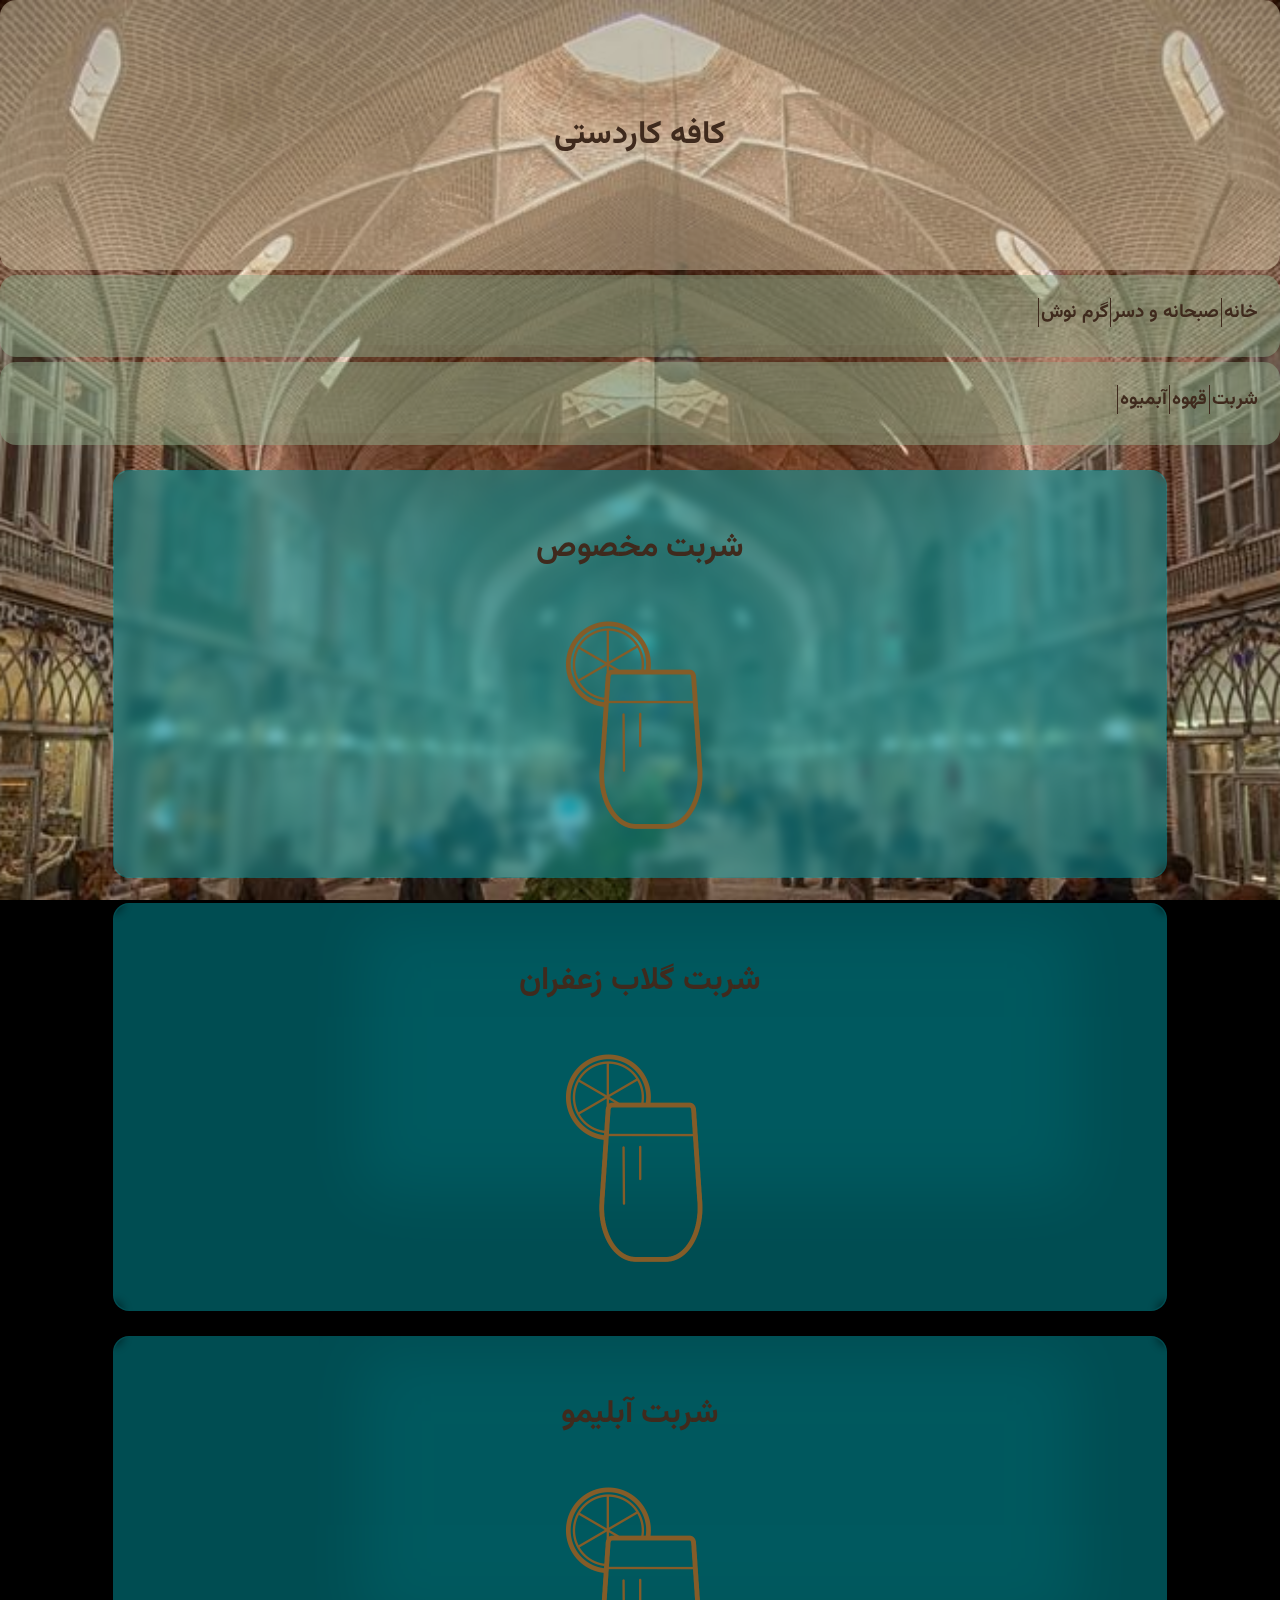
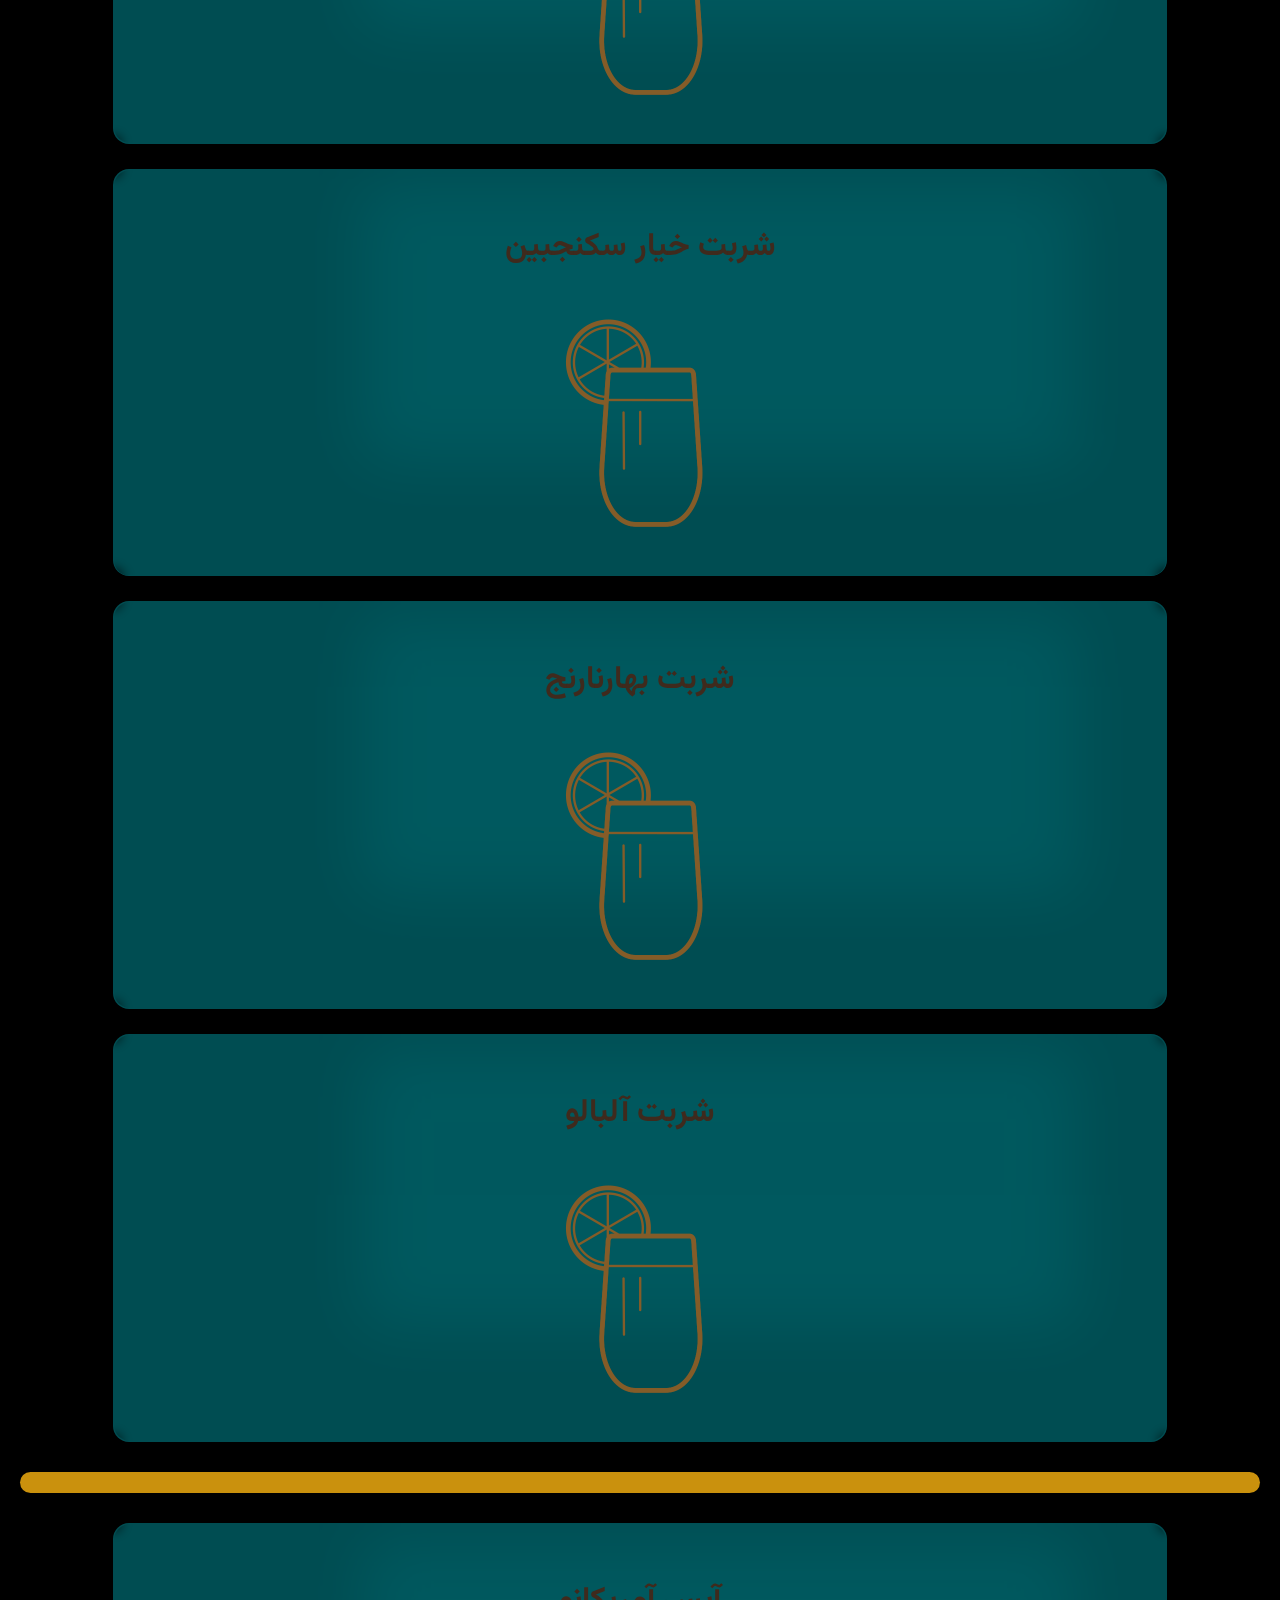
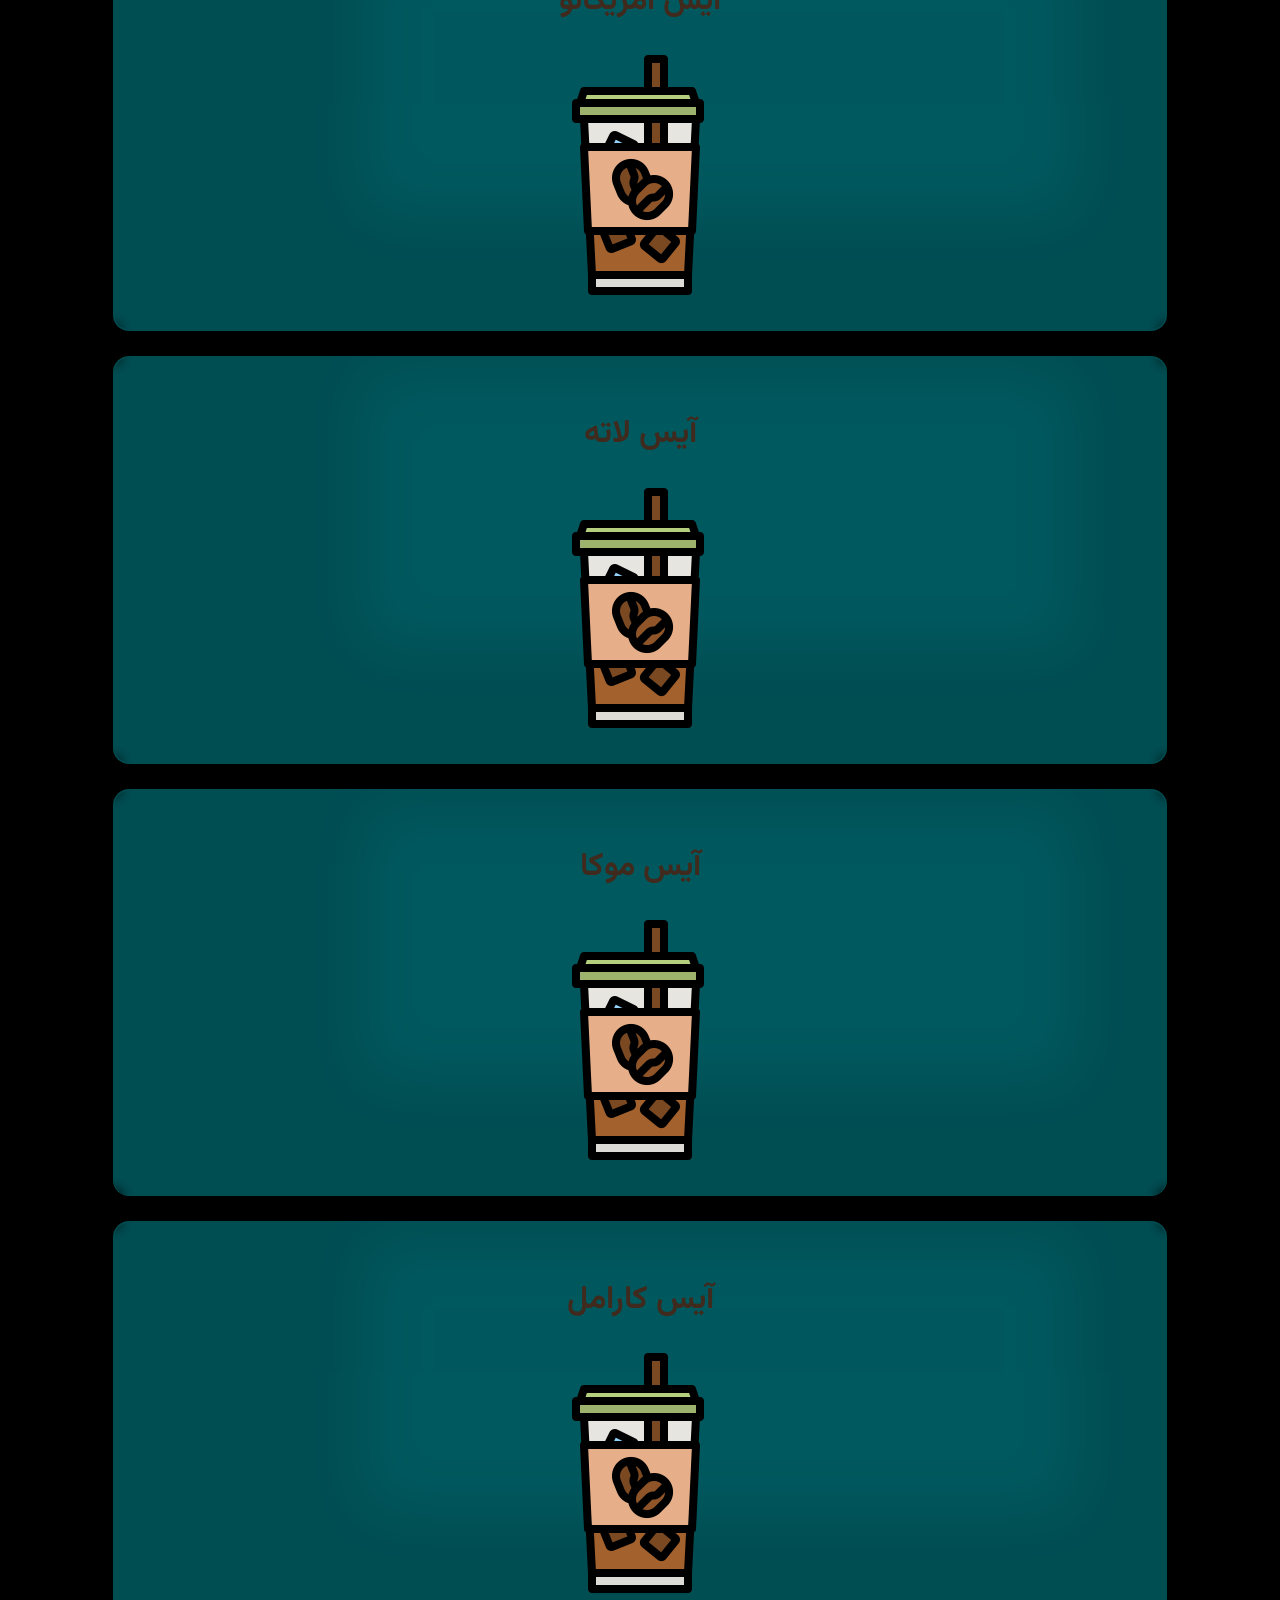
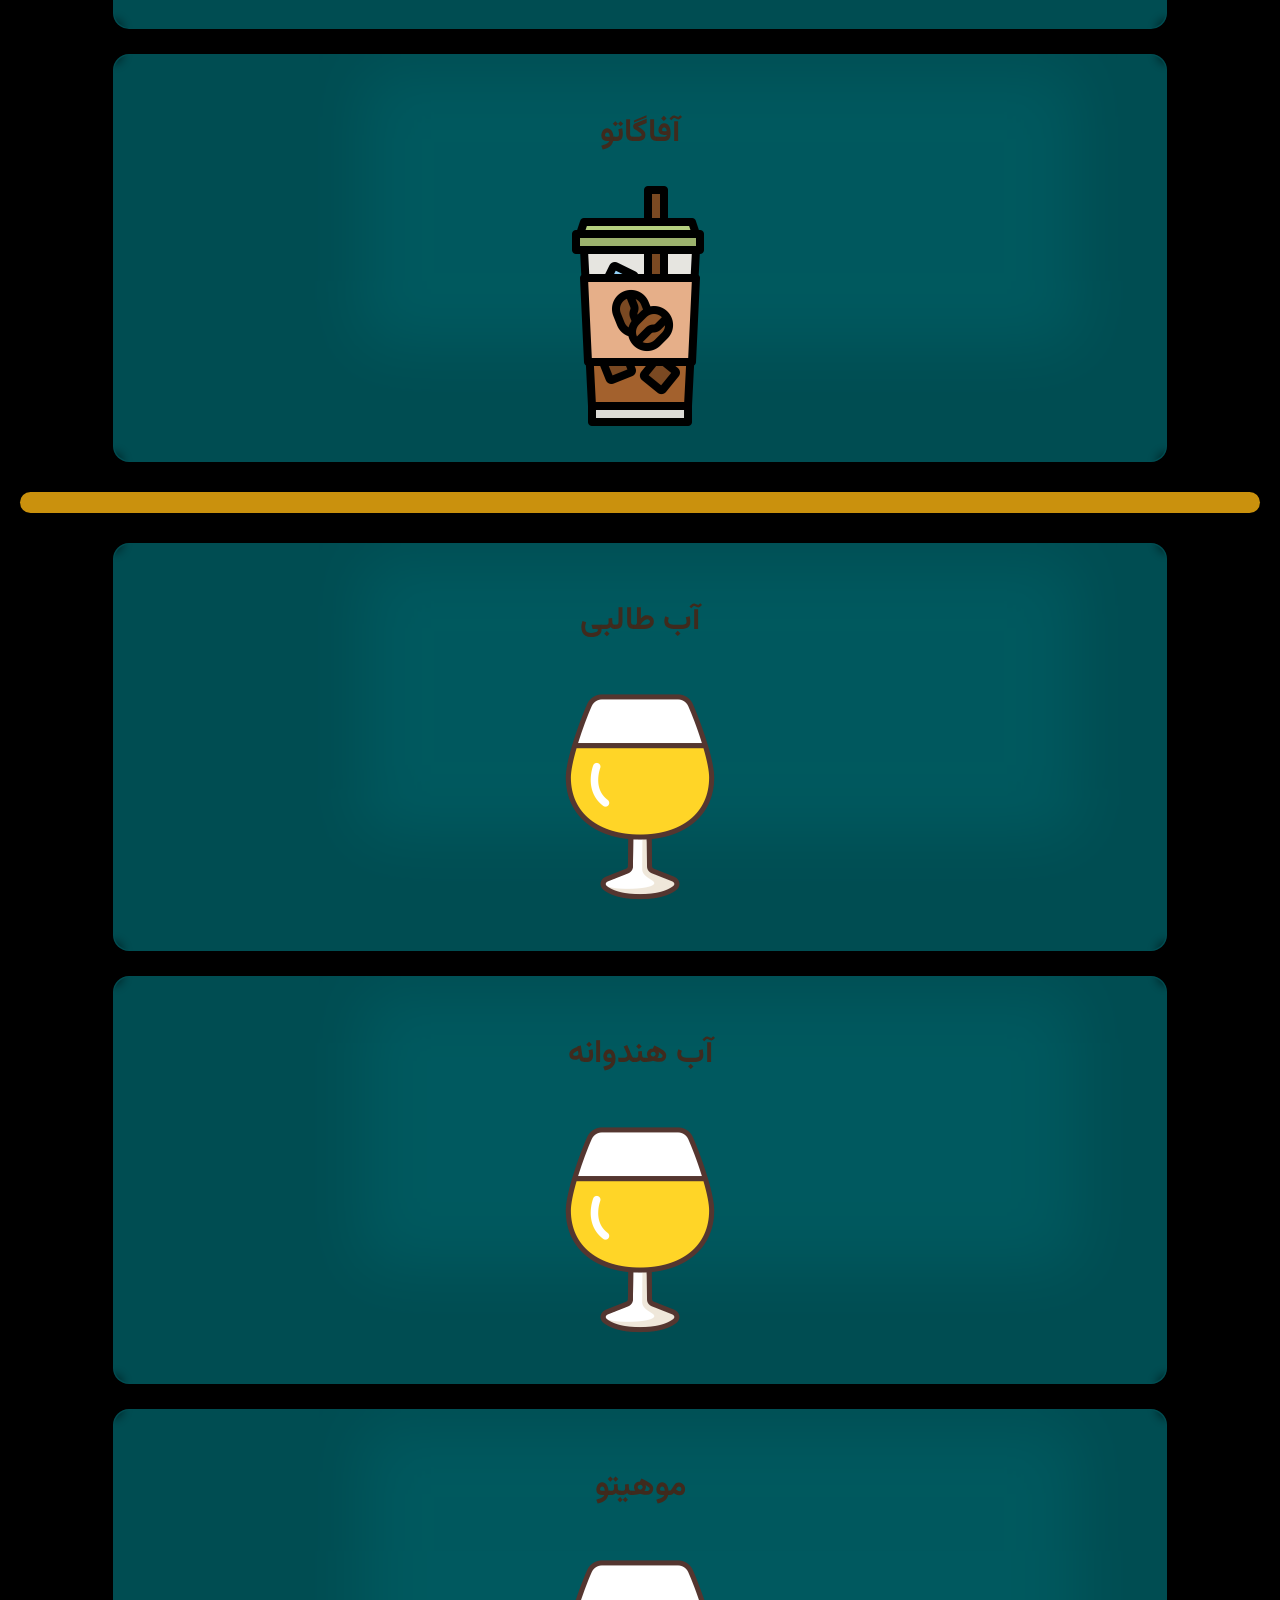
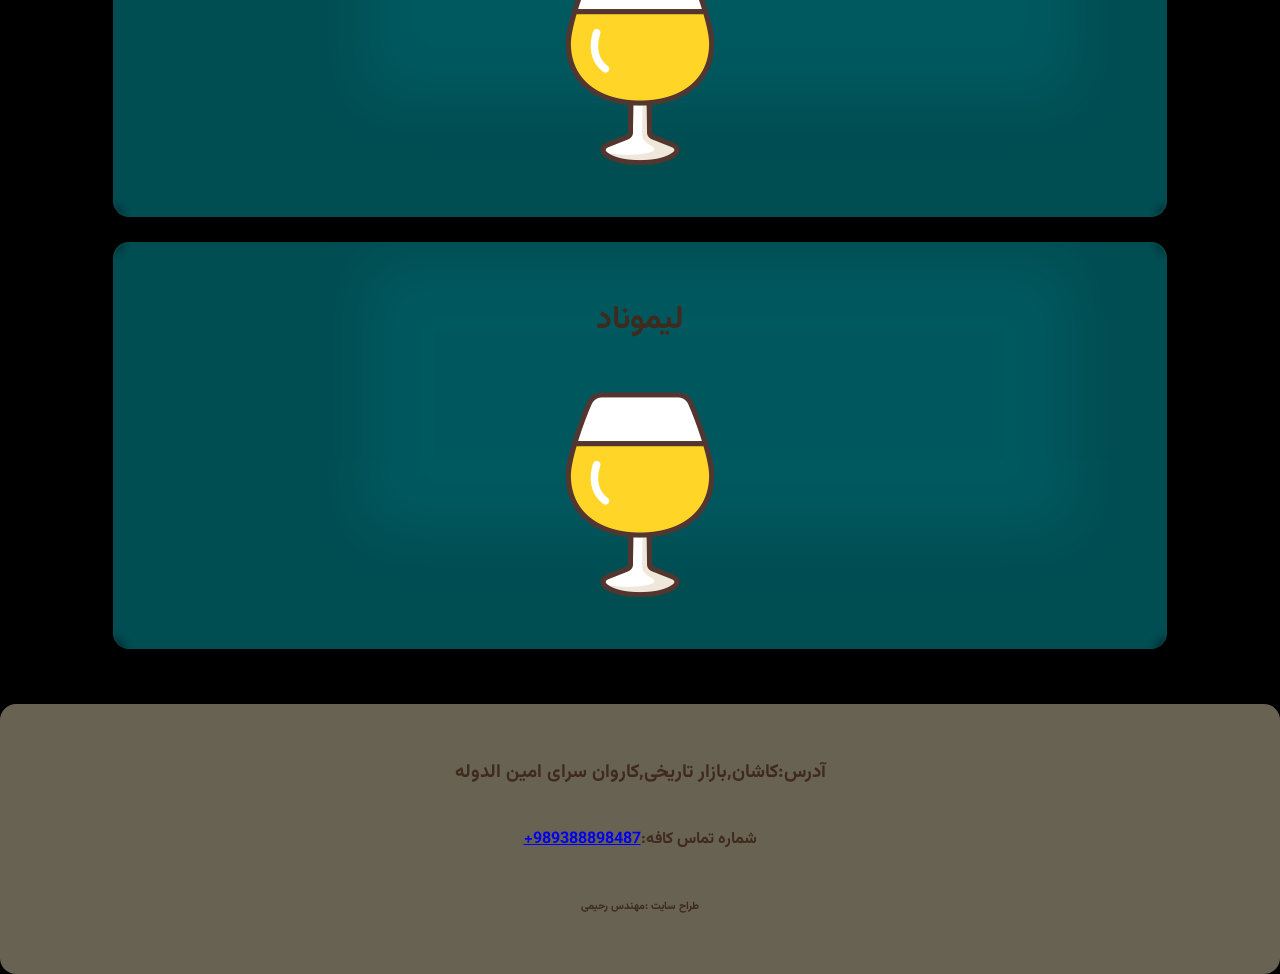
<file: خنک نوش ها.html>
<!DOCTYPE html>
<html>
<head>
    <link href="https://fonts.googleapis.com/css2?family=Vazirmatn:wght@300;400;500;700;900&display=swap" rel="stylesheet">
    <meta charset='utf-8'>
    <meta http-equiv='X-UA-Compatible' content='IE=edge'>
    <title>کافه کاردستی</title>
    <link rel="icon" type="image/x-icon" href="image.jpg">
    <meta name='viewport' content='width=device-width, initial-scale=1'>
    <link rel='stylesheet' type='text/css' media='screen' href='main.css'>
    <style>
        * { box-sizing: border-box; }
    </style>
</head>
<body>
    <header>
        <h1>کافه کاردستی</h1>
    </header>
        <nav>
        <ul>
            <h3><li><a href="index.html" title="شربت">خانه</a></li></h3>
            <h3><li><a href="صبحانه و دسر.html" title="قهوه">صبحانه و دسر</a></li></h3>
            <h3><li><a href="گرم نوش ها.html" title="آبمیوه">گرم نوش</a></li></h3>
        </ul>
    </nav>
    <nav>
        <ul>
            <h3><li><a href="#صبحانه" title="شربت">شربت</a></li></h3>
            <h3><li><a href="#دسر" title="قهوه">قهوه</a></li></h3>
            <h3><li><a href="#شیک" title="آبمیوه">آبمیوه</a></li></h3>
        </ul>
    </nav>
    <main>
        <!---------------------------------------------------------------------------------------------------------------------->
    <div class="card">
        <div class="card-info">
    <p class="title">
            <H1 id="صبحانه">شربت مخصوص</H1>
            <a href="juice.png"><img src="juice.png" title="شربت مخصوص" alt="شربت مخصوص"></a>
        </div>
    </div>
    <!---------------------------------------------------------------------------------------------------------------------->
    <div class="card">
        <div class="card-info">
    <p class="title">
            <H1>شربت گلاب زعفران</H1>
            <a href="juice.png"><img src="juice.png" title="شربت گلاب زعفران" alt="شربت گلاب زعفران"></a>
        </div>
    </div>
    <!---------------------------------------------------------------------------------------------------------------------->
    <div class="card">
        <div class="card-info">
    <p class="title">
            <H1>شربت آبلیمو</H1>
            <a href="juice.png"><img src="juice.png" title="شربت آبلیمو" alt="شربت آبلیمو"></a>
        </div>
    </div>
    <!---------------------------------------------------------------------------------------------------------------------->
    <div class="card">
        <div class="card-info">
    <p class="title">
            <H1>شربت خیار سکنجبین</H1>
            <a href="juice.png"><img src="juice.png" title="شربت خیار سکنجبین" alt="شربت خیار سکنجبین"></a>
        </div>
    </div>
    <!---------------------------------------------------------------------------------------------------------------------->
    <div class="card">
        <div class="card-info">
    <p class="title">
            <H1>شربت بهارنارنج</H1>
            <a href="juice.png"><img src="juice.png" title="شربت  بهارنارنج" alt="شربت بهارنارنج"></a>
        </div>
    </div>
    <!---------------------------------------------------------------------------------------------------------------------->
    <div class="card">
        <div class="card-info">
    <p class="title">
            <H1>شربت آلبالو</H1>
            <a href="juice.png"><img src="juice.png" title="شربت آبلیمو" alt="شربت آلبالو"></a>
        </div>
    </div>
    <!---------------------------------------------------------------------------------------------------------------------->
    <div class="card2">
    <p class="title">
        <h3></h3>
    </div>
    <!---------------------------------------------------------------------------------------------------------------------->
    <div class="card">
        <div class="card-info">
    <p class="title">
        <h1 id="دسر">آیس آمریکانو</h1>
        <a href="ice-coffee.png"><img src="ice-coffee.png" title="آیس آمریکانو" alt="آیس آمریکانو"></a>
        </div>
    </div>
    <!------------------------------------------------------------------------------------------------------------------------>
    <div class="card">
        <div class="card-info">
    <p class="title">
        <h1>آیس لاته</h1>
        <a href="ice-coffee.png"><img src="ice-coffee.png" title="آیش لاته" alt="آیس لاته"></a>
        </div>
    </div>
    <!------------------------------------------------------------------------------------------------------------------------->
    <div class="card">
        <div class="card-info">
    <p class="title">
        <h1>آیس موکا</h1>
        <a href="ice-coffee.png"><img src="ice-coffee.png" title="آیس موکا" alt="آیس موکا"></a>
        </div>
    </div>
    <!------------------------------------------------------------------------------------------------------------------------->
    <div class="card">
        <div class="card-info">
    <p class="title">
        <h1>آیس کارامل</h1>
        <a href="ice-coffee.png"><img src="ice-coffee.png" title="آیس کارامل" alt="آیس کارامل"></a>
        </div>
    </div>
    <!------------------------------------------------------------------------------------------------------------------------->
    <div class="card">
        <div class="card-info">
    <p class="title">
        <h1>آفاگاتو</h1>
        <a href="ice-coffee.png"><img src="ice-coffee.png" title="آفاگاتو" alt="آفاگاتو"></a>
        </div>
    </div>
        <!------------------------------------------------------------------------------------------------------------------------->
        <div class="card2">
    <p class="title">
        <h3></h3>
    </div>
        <!------------------------------------------------------------------------------------------------------------------------->
    <div class="card">
        <div class="card-info">
    <p class="title">
        <h1 id="شیک">آب طالبی</h1>
        <a href="juice2.png"><img src="juice2.png" title="آب طالبی" alt="آب طالبی"></a>
        </div>
    </div> 
    <!------------------------------------------------------------------------------------------------------------------------->
    <div class="card">
        <div class="card-info">
    <p class="title">
        <h1>آب هندوانه</h1>
        <a href="juice2.png"><img src="juice2.png" title="آب هندوانه" alt="آب هندوانه"></a>
        </div>
    </div> 
    <!------------------------------------------------------------------------------------------------------------------------->
    <div class="card">
        <div class="card-info">
    <p class="title">
        <h1>موهیتو</h1>
        <a href="juice2.png"><img src="juice2.png" title="موهیتو" alt="موهیتو"></a>
        </div>
    </div> 
    <!------------------------------------------------------------------------------------------------------------------------->
    <div class="card">
        <div class="card-info">
    <p class="title">
        <h1>لیموناد</h1>
        <a href="juice2.png"><img src="juice2.png" title="لیموناد" alt="لیموناد"></a>
        </div>
    </div> 
    <!------------------------------------------------------------------------------------------------------------------------->
    </main>
    <footer>
        <h3>آدرس:کاشان,بازار تاریخی,کاروان سرای امین الدوله</h3>
        <h4>شماره تماس کافه:<a href="tell:+989388898487">989388898487+</a></h4>
        <h6>طراح سایت :مهندس رحیمی</h6>
    </footer>
</body>
</html>
</file>
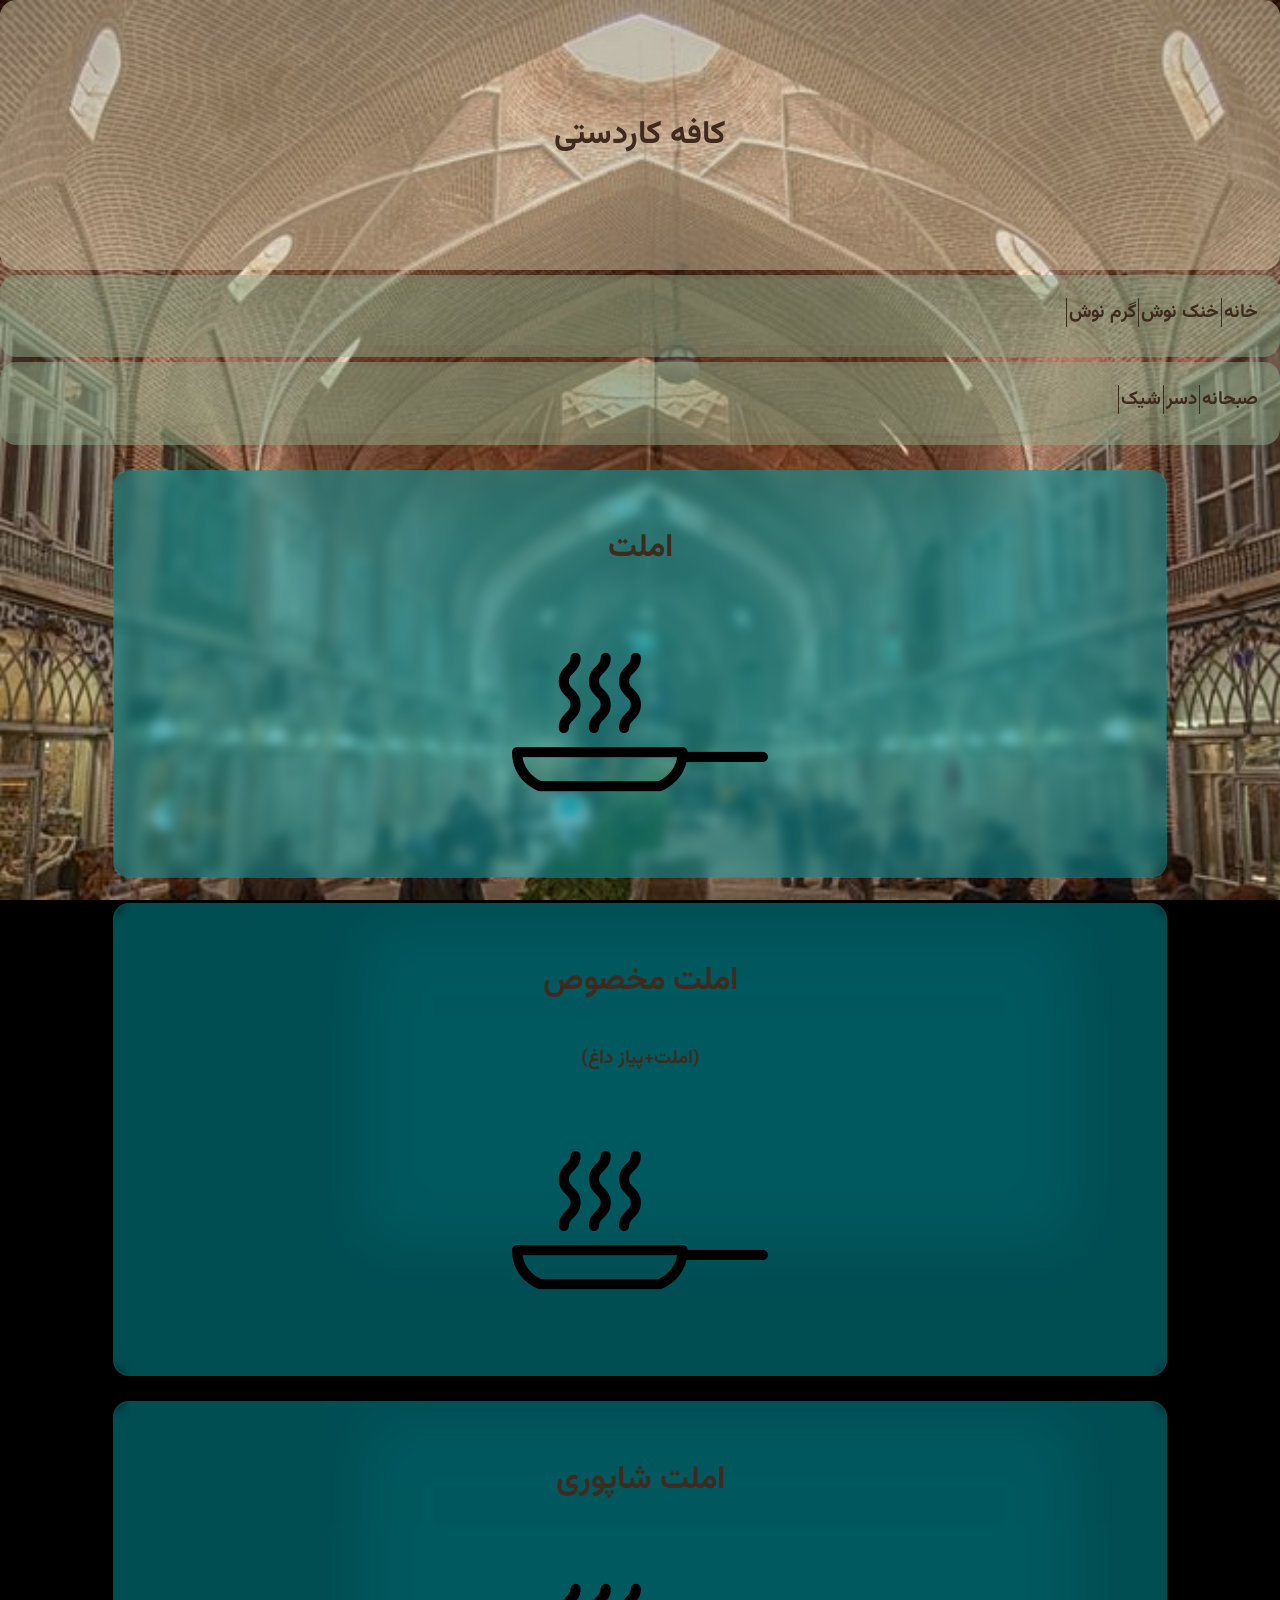
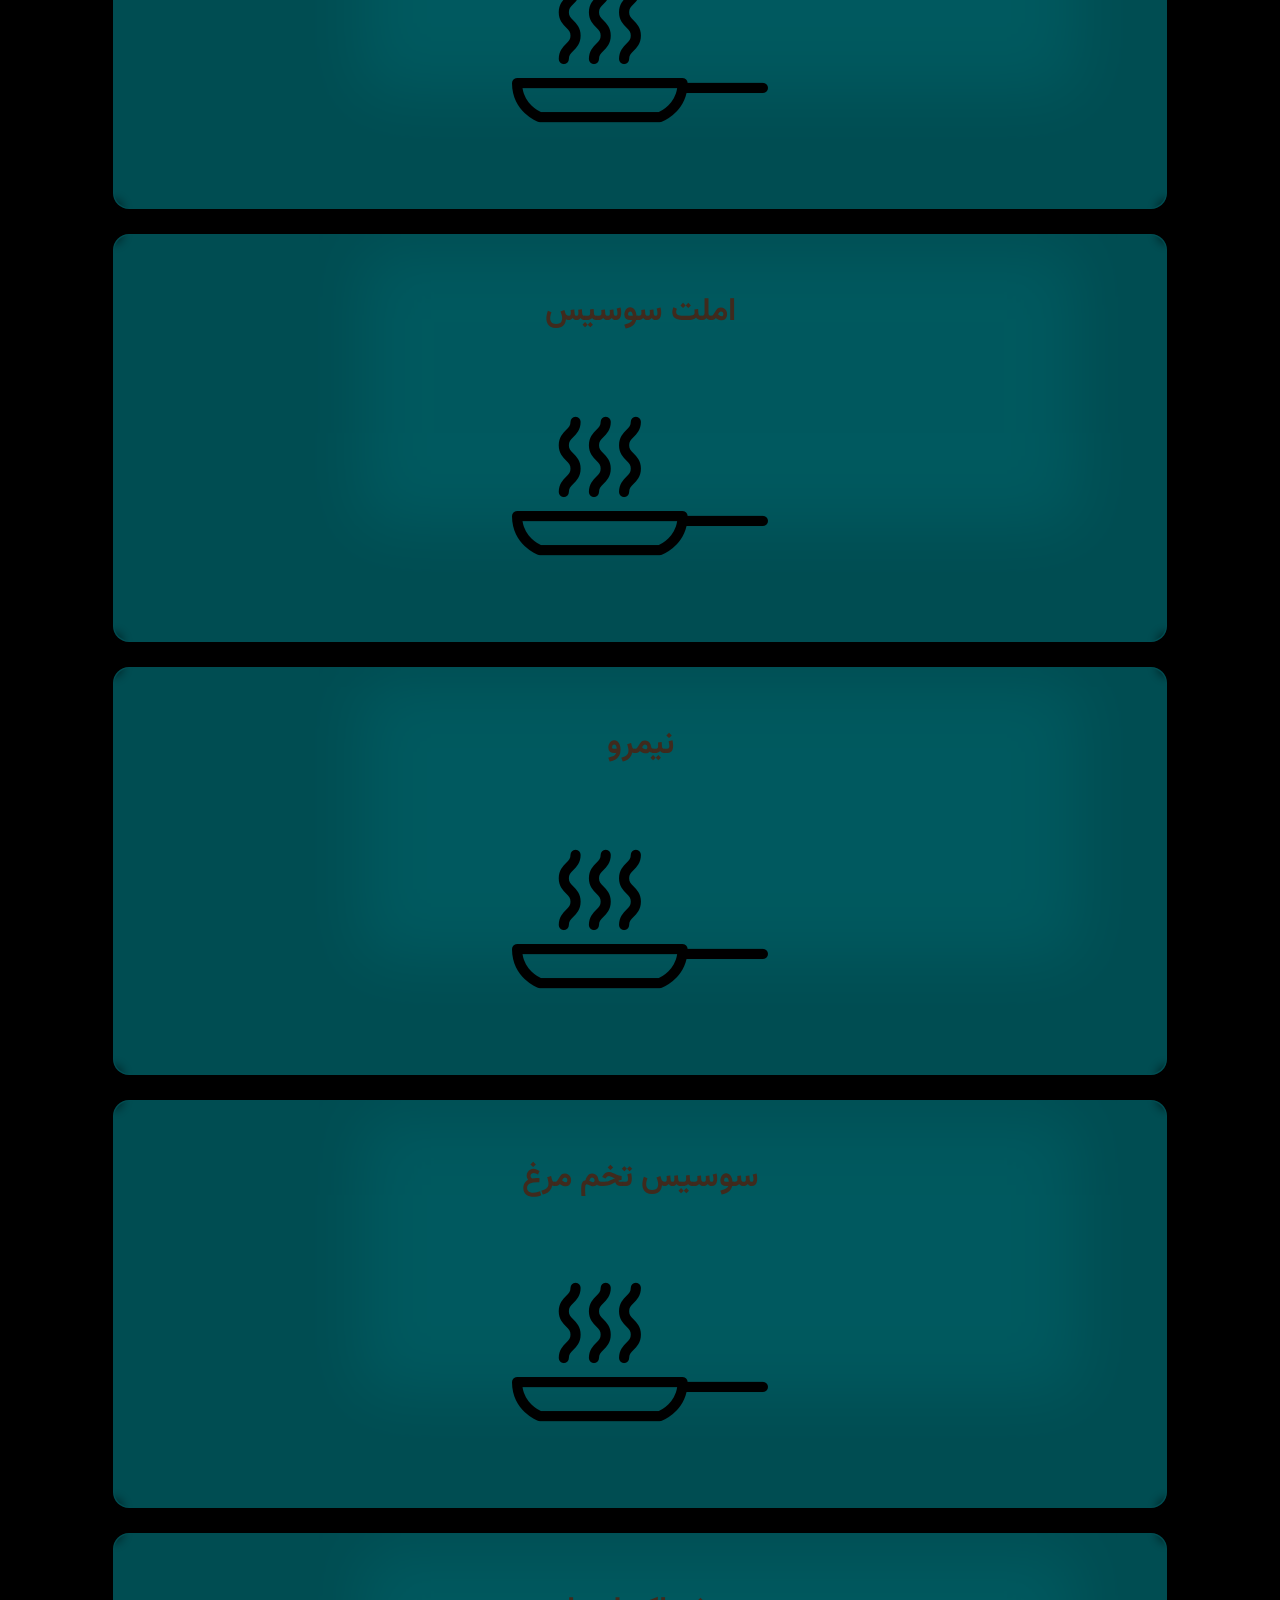
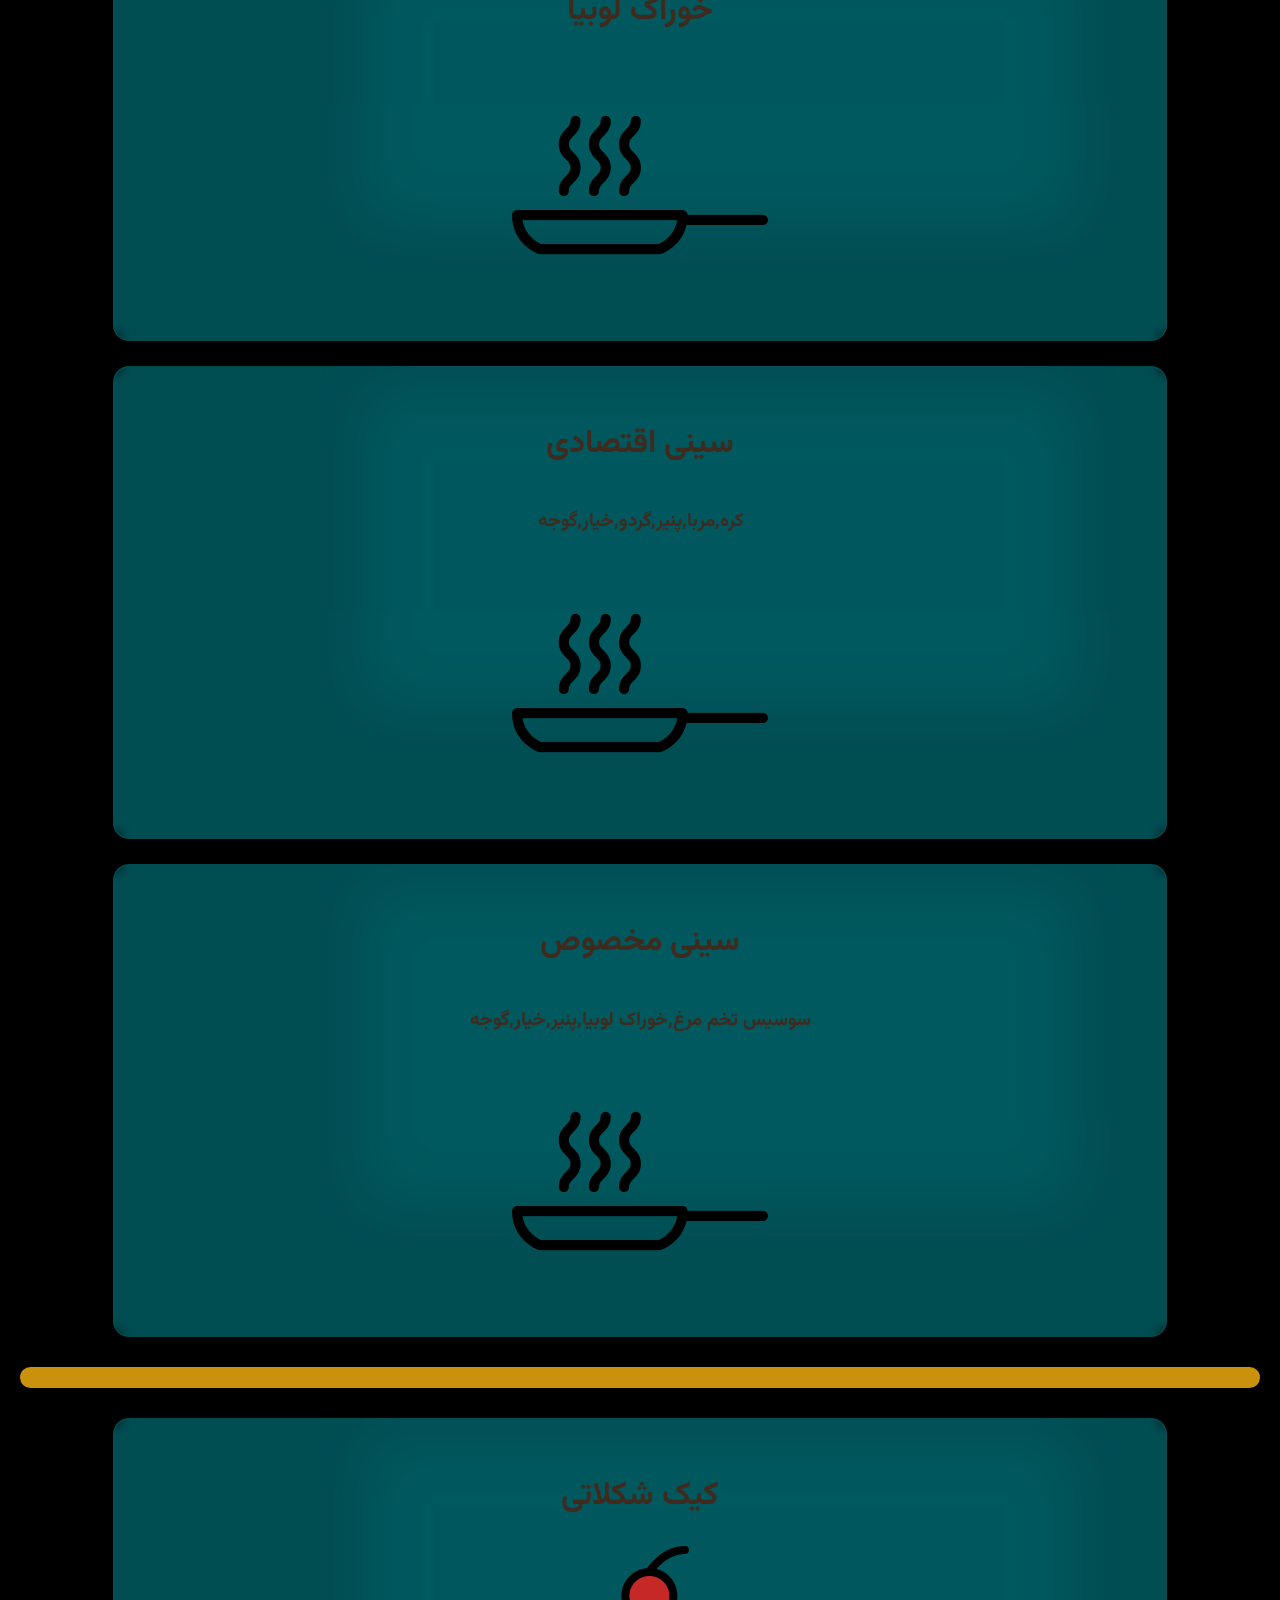
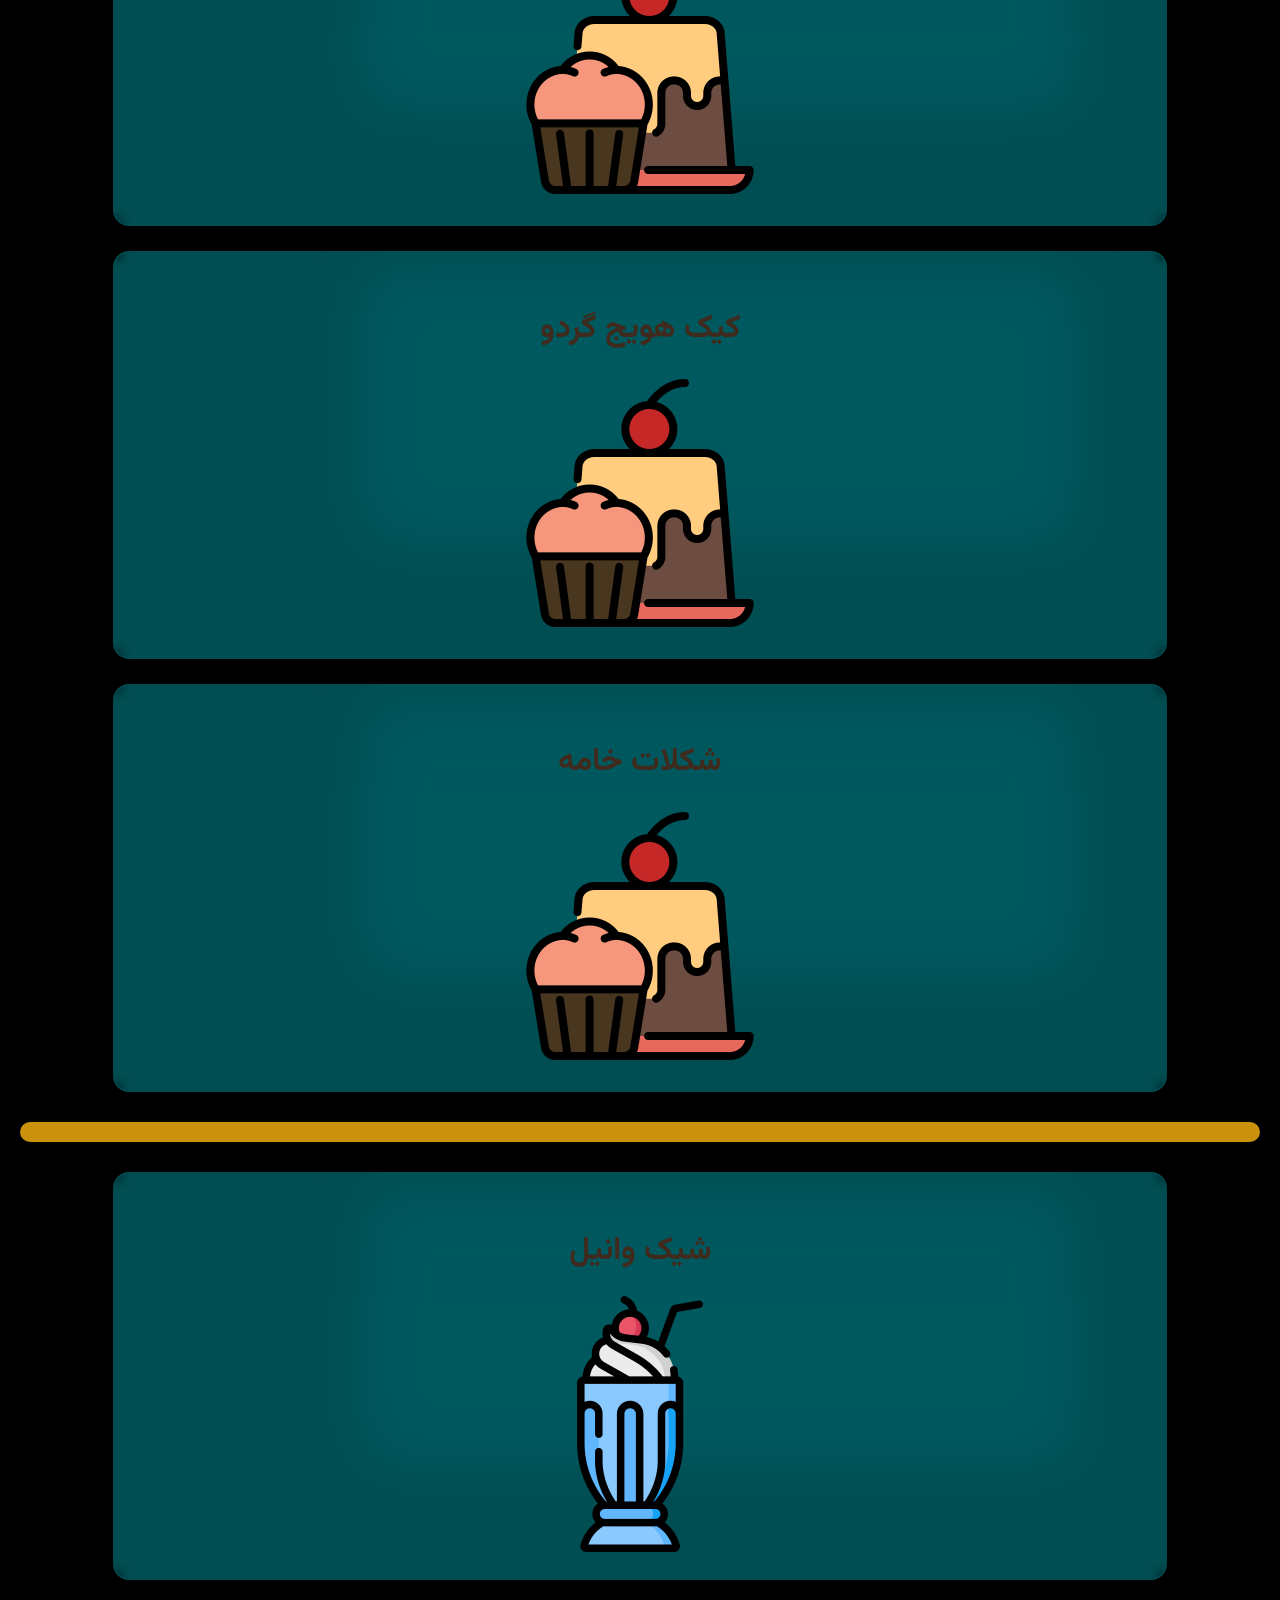
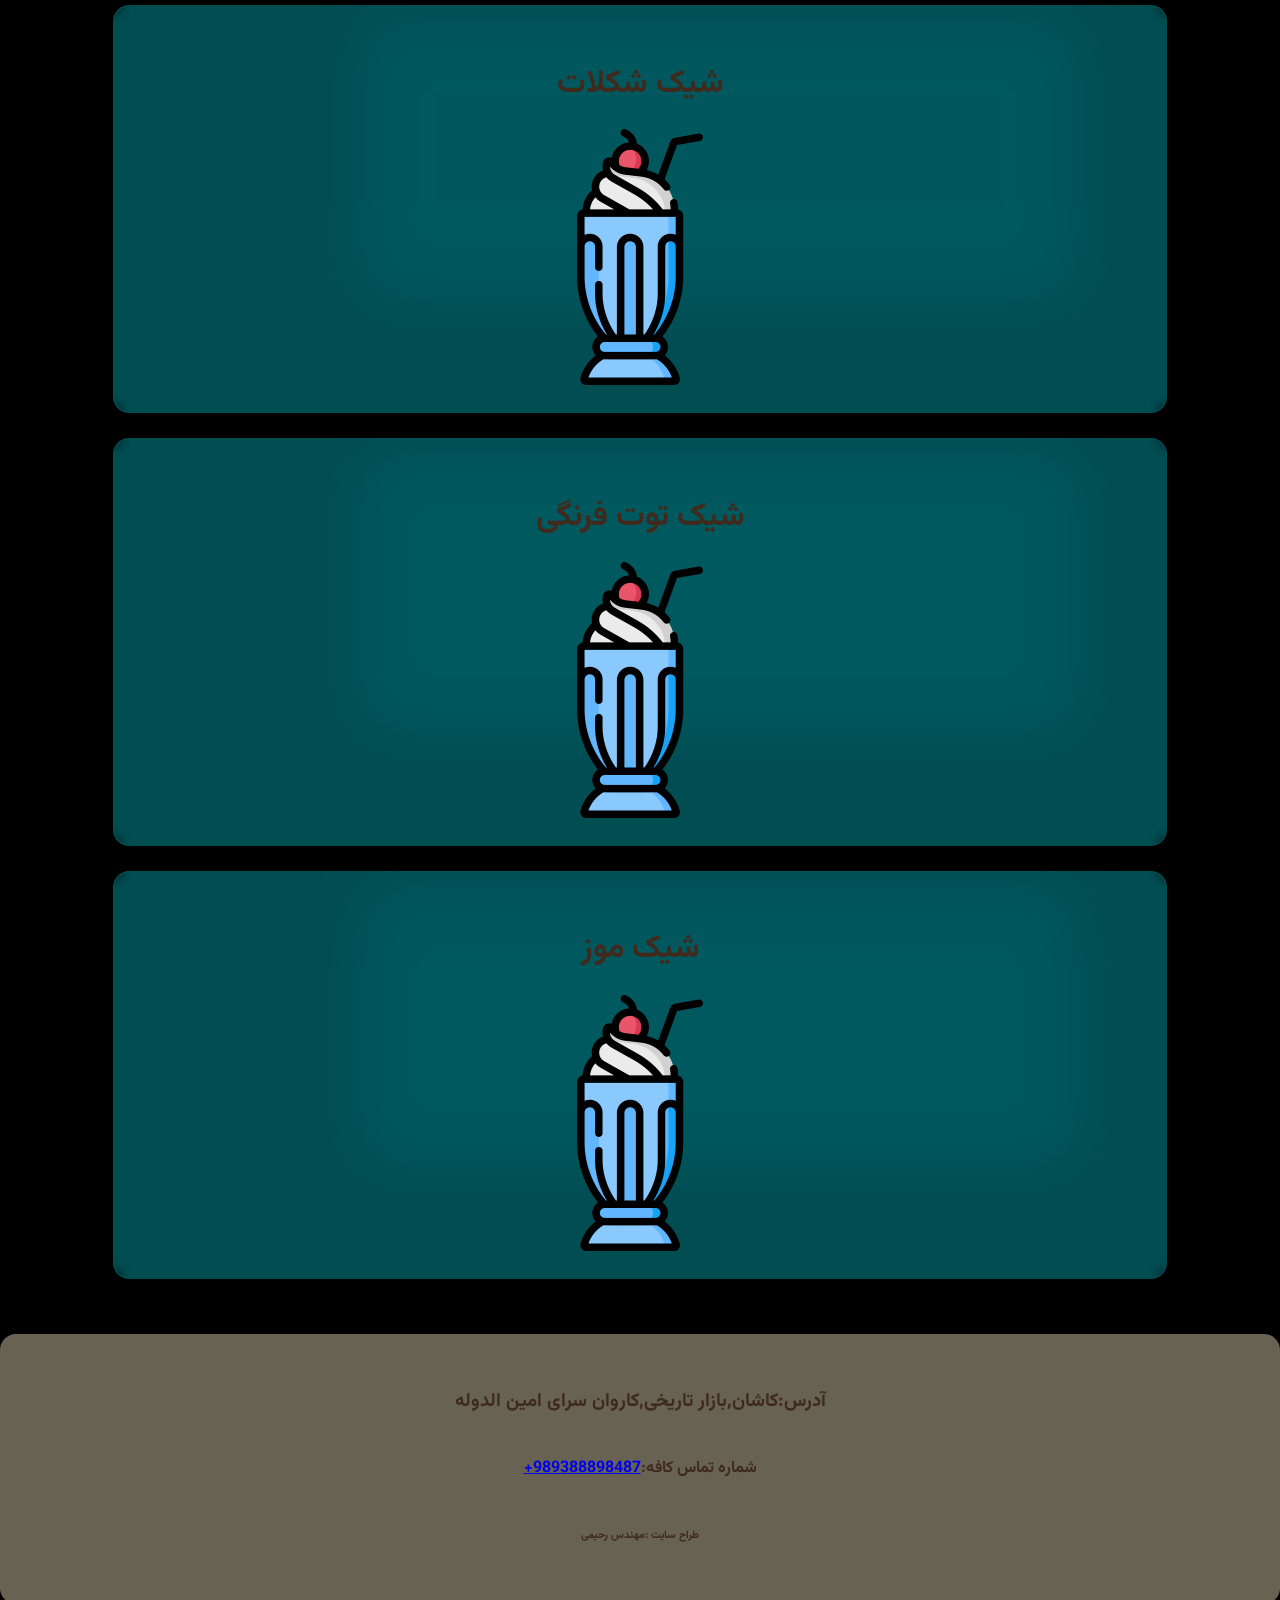
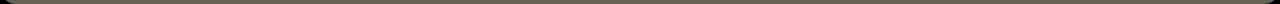
<file: صبحانه و دسر.html>
<!DOCTYPE html>
<html>
<head>
    <link href="https://fonts.googleapis.com/css2?family=Vazirmatn:wght@300;400;500;700;900&display=swap" rel="stylesheet">
    <meta charset='utf-8'>
    <meta http-equiv='X-UA-Compatible' content='IE=edge'>
    <title>کافه کاردستی</title>
    <link rel="icon" type="image/x-icon" href="image.jpg">
    <meta name='viewport' content='width=device-width, initial-scale=1'>
    <link rel='stylesheet' type='text/css' media='screen' href='main.css'>
    <style>
        * { box-sizing: border-box; }
    </style>
</head>
<body>
    <header>
        <h1>کافه کاردستی</h1>
    </header>
    <nav>
        <ul>
            <h3><li><a href="index.html" title="شربت">خانه</a></li></h3>
            <h3><li><a href="خنک نوش ها.html" title="قهوه">خنک نوش</a></li></h3>
            <h3><li><a href="گرم نوش ها.html" title="آبمیوه">گرم نوش</a></li></h3>
        </ul>
    </nav>
    <nav>
        <ul>
            <h3><li><a href="#صبحانه" title="صبحانه">صبحانه</a></li></h3>
            <h3><li><a href="#دسر" title="دسر">دسر</a></li></h3>
            <h3><li><a href="#شیک" title="شیک">شیک</a></li></h3>
        </ul>
    </nav>
    <main>
        <!---------------------------------------------------------------------------------------------------------------------->
    <div class="card">
        <div class="card-info">
    <p class="title">
            <H1 id="صبحانه">املت</H1>
            <a href="frying-pan.png"><img src="frying-pan.png" title="املت" alt="املت"></a>
        </div>
    </div>
    <!---------------------------------------------------------------------------------------------------------------------->
    <div class="card">
        <div class="card-info">
    <p class="title">
            <H1>املت مخصوص</H1><h3>(املت+پیاز داغ)</h3>
            <a href="frying-pan.png"><img src="frying-pan.png" title="مخصوص" alt="مخصوص"></a>
        </div>
    </div>
    <!---------------------------------------------------------------------------------------------------------------------->
    <div class="card">
        <div class="card-info">
    <p class="title">
            <H1>املت شاپوری</H1>
            <a href="frying-pan.png"><img src="frying-pan.png" title="املت شاپوری" alt="املت شاپوری"></a>
        </div>
    </div>
    <!---------------------------------------------------------------------------------------------------------------------->
    <div class="card">
        <div class="card-info">
    <p class="title">
            <H1>املت سوسیس</H1>
            <a href="frying-pan.png"><img src="frying-pan.png" title="املت سوسیس" alt="املت سوسیس"></a>
        </div>
    </div>
    <!---------------------------------------------------------------------------------------------------------------------->
    <div class="card">
        <div class="card-info">
    <p class="title">
            <H1>نیمرو</H1>
            <a href="frying-pan.png"><img src="frying-pan.png" title="نیمرو" alt="نیمرو"></a>
        </div>
    </div>
    <!---------------------------------------------------------------------------------------------------------------------->
    <div class="card">
        <div class="card-info">
    <p class="title">
            <H1>سوسیس تخم مرغ</H1>
            <a href="frying-pan.png"><img src="frying-pan.png" title="سوسیس تخم مرغ" alt="سوسیس تخم مرغ"></a>
        </div>
    </div>
    <!---------------------------------------------------------------------------------------------------------------------->
    <div class="card">
        <div class="card-info">
    <p class="title">
            <H1>خوراک لوبیا</H1>
            <a href="frying-pan.png"><img src="frying-pan.png" title="خوراک لوبیا" alt="خوراک لوبیا"></a>
        </div>
    </div>
    <!---------------------------------------------------------------------------------------------------------------------->
    <div class="card">
        <div class="card-info">
    <p class="title">
            <H1>سینی اقتصادی</H1><h3>کره,مربا,پنیر,گردو,خیار,گوجه</h3>
            <a href="frying-pan.png"><img src="frying-pan.png" title="سینی اقتصادی" alt="سینی اقتصادی"></a>
        </div>
    </div>
    <!---------------------------------------------------------------------------------------------------------------------->
    <div class="card">
        <div class="card-info">
    <p class="title">
            <H1>سینی مخصوص</H1><h3>سوسیس تخم مرغ,خوراک لوبیا,پنیر,خیار,گوجه</h3>
            <a href="frying-pan.png"><img src="frying-pan.png" title="سینی مخصوص" alt="سینی مخصوص"></a>
        </div>
    </div>
    <!---------------------------------------------------------------------------------------------------------------------->
    <div class="card2">
    <p class="title">
        <h3></h3>
    </div>
    <!---------------------------------------------------------------------------------------------------------------------->
    <div class="card">
        <div class="card-info">
    <p class="title">
        <h1 id="دسر">کیک شکلاتی</h1>
        <a href="dessert.png"><img src="dessert.png" title="کیک شکلاتی" alt="کیک شکلاتی"></a>
        </div>
    </div>
    <!------------------------------------------------------------------------------------------------------------------------>
    <div class="card">
        <div class="card-info">
    <p class="title">
        <h1>کیک هویج گردو</h1>
        <a href="dessert.png"><img src="dessert.png" title="کیک هویج گردو" alt="کیک هویج گردو"></a>
        </div>
    </div> 
    <!------------------------------------------------------------------------------------------------------------------------->
    <div class="card">
        <div class="card-info">
    <p class="title">
        <h1>شکلات خامه</h1>
        <a href="dessert.png"><img src="dessert.png" title="شکلات خامه" alt="شکلات خامه"></a>
        </div>
    </div> 
        <!------------------------------------------------------------------------------------------------------------------------->
        <div class="card2">
    <p class="title">
        <h3></h3>
    </div>
        <!------------------------------------------------------------------------------------------------------------------------->
    <div class="card">
        <div class="card-info">
    <p class="title">
        <h1 id="شیک">شیک وانیل</h1>
        <a href="shake.png"><img src="shake.png" title="شیک وانیل" alt="شیک وانیل"></a>
        </div>
    </div> 
    <!------------------------------------------------------------------------------------------------------------------------->
    <div class="card">
        <div class="card-info">
    <p class="title">
        <h1>شیک شکلات</h1>
        <a href="shake.png"><img src="shake.png" title="شیک شکلات" alt="شیک شکلات"></a>
        </div>
    </div> 
    <!------------------------------------------------------------------------------------------------------------------------->
    <div class="card">
        <div class="card-info">
    <p class="title">
        <h1>شیک توت فرنگی</h1>
        <a href="shake.png"><img src="shake.png" title="شیک توت فرنگی" alt="شیک توت فرنگی"></a>
        </div>
    </div> 
    <!------------------------------------------------------------------------------------------------------------------------->
    <div class="card">
        <div class="card-info">
    <p class="title">
        <h1>شیک موز</h1>
        <a href="shake.png"><img src="shake.png" title="شیک موز" alt="شیک موز"></a>
        </div>
    </div> 
    <!------------------------------------------------------------------------------------------------------------------------->
    </main>
    <footer>
        <h3>آدرس:کاشان,بازار تاریخی,کاروان سرای امین الدوله</h3>
        <h4>شماره تماس کافه:<a href="tell:+989388898487">989388898487+</a></h4>
        <h6>طراح سایت :مهندس رحیمی</h6>
    </footer>
</body>
</html>
</file>
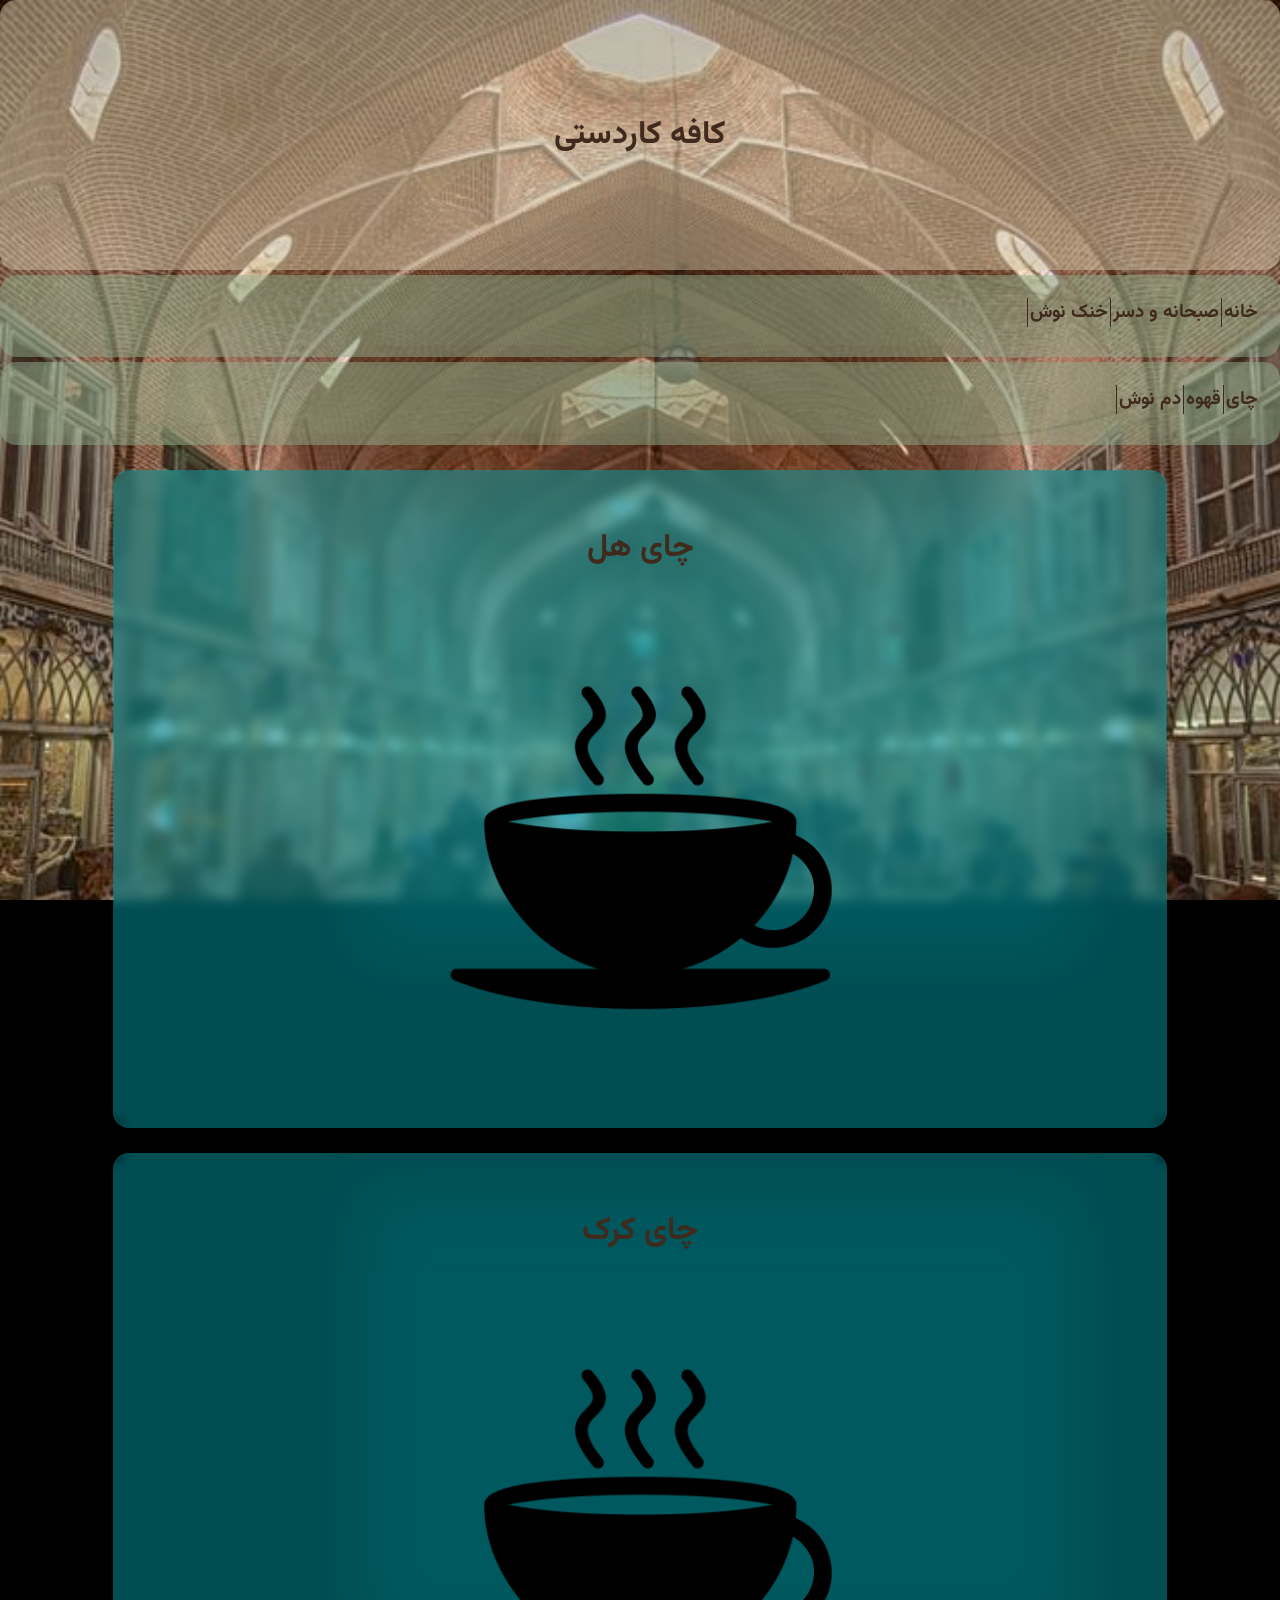
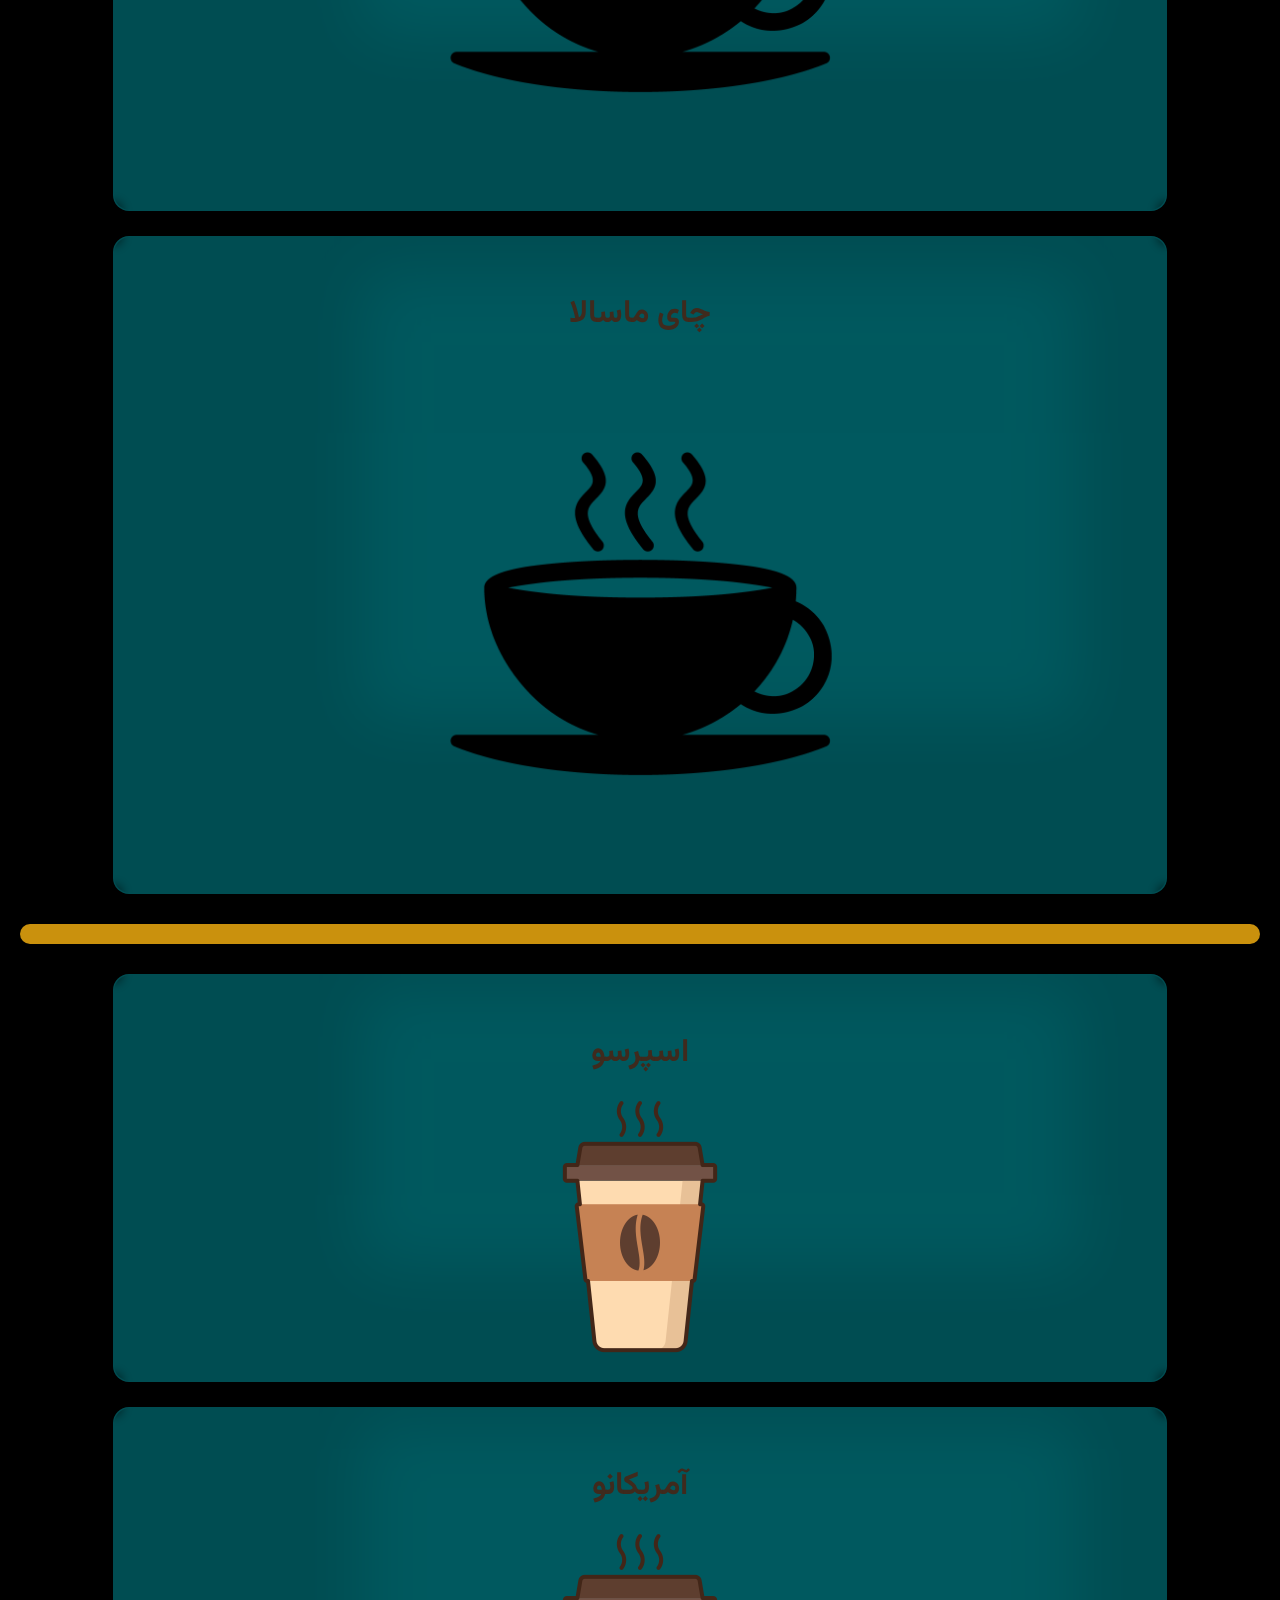
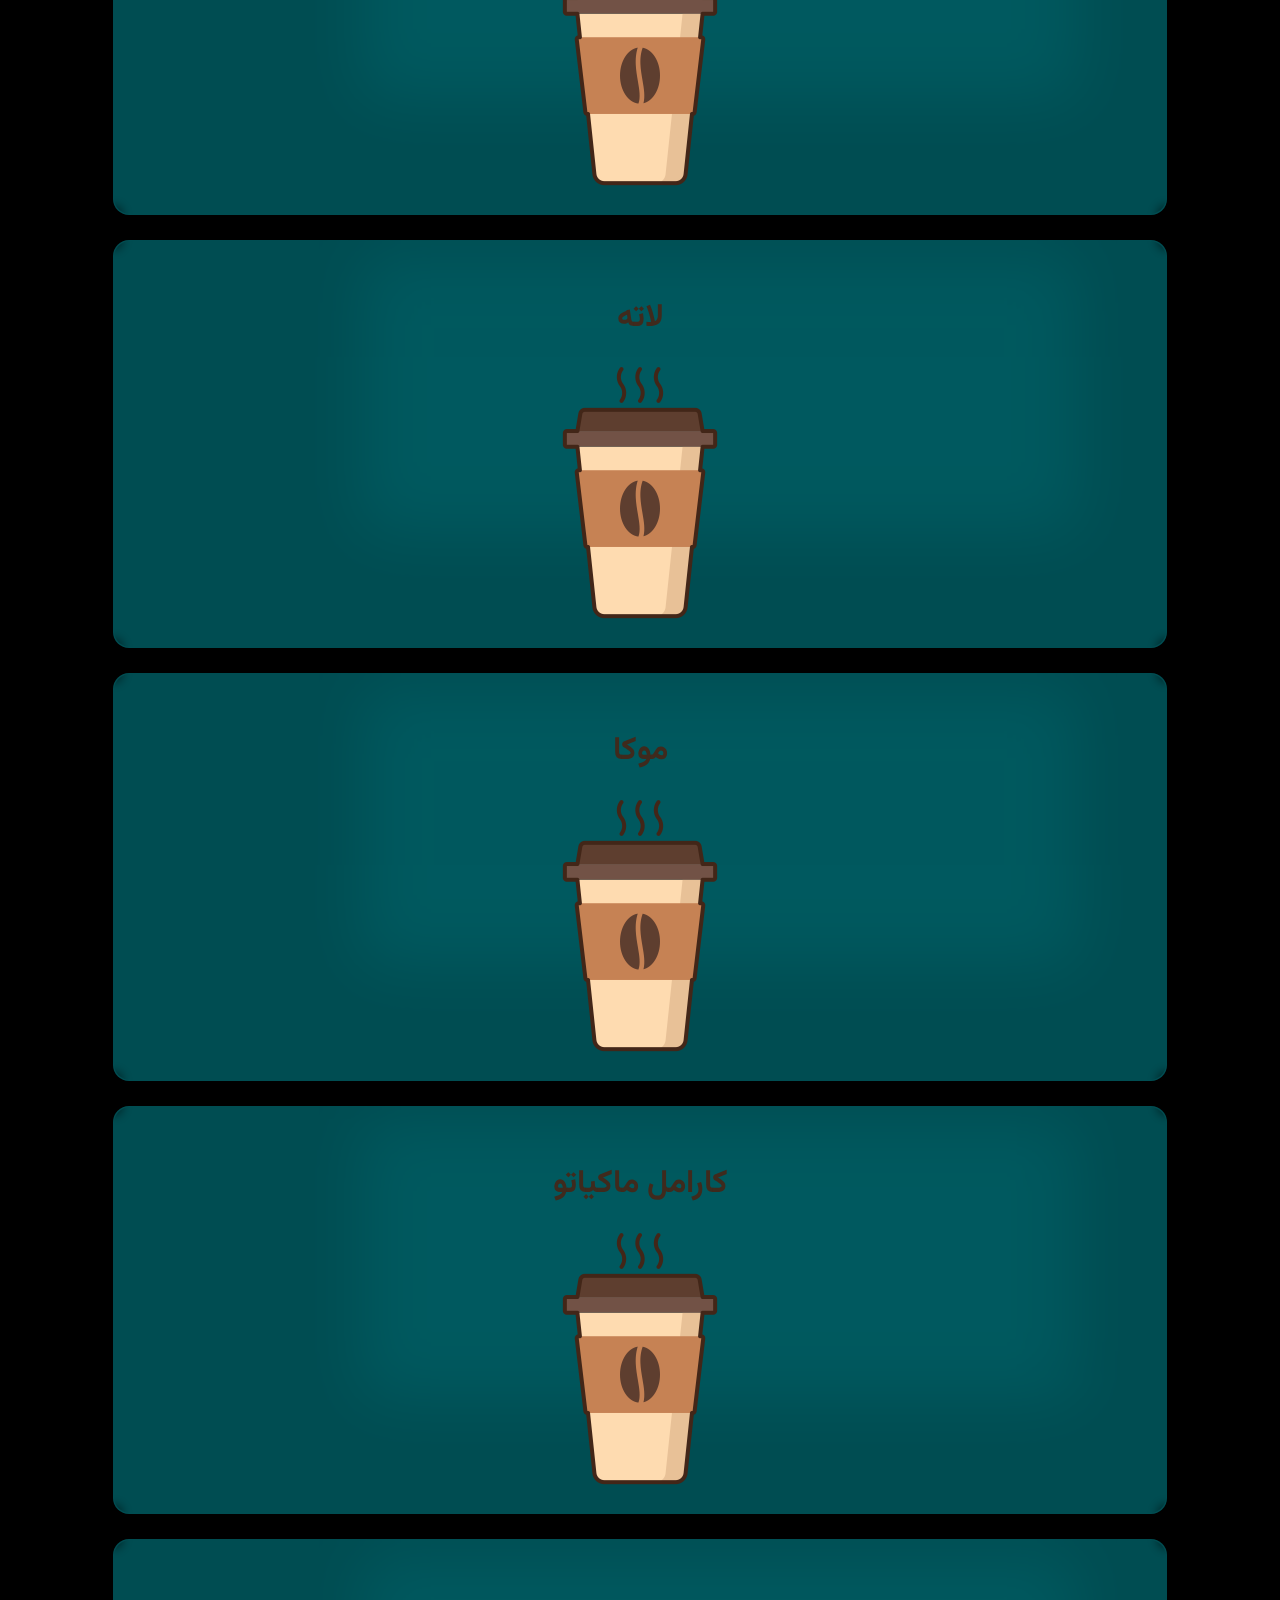
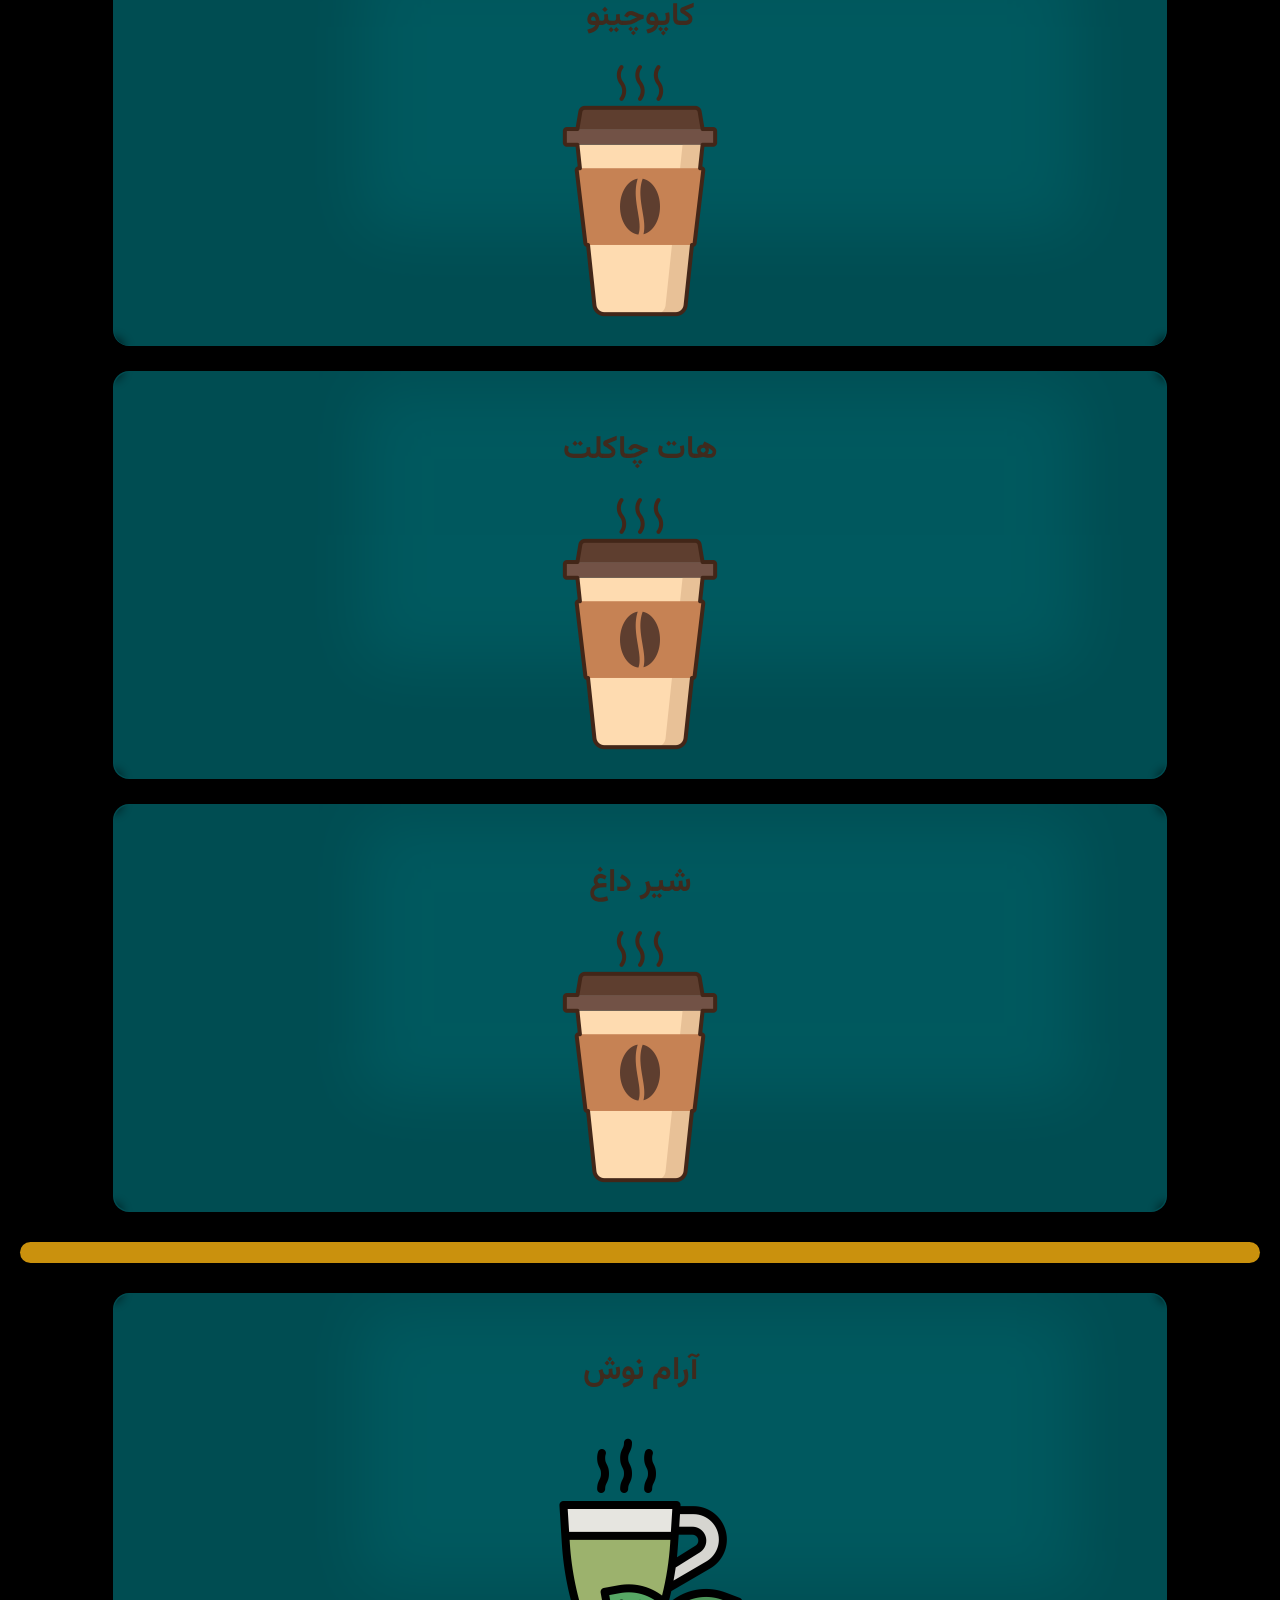
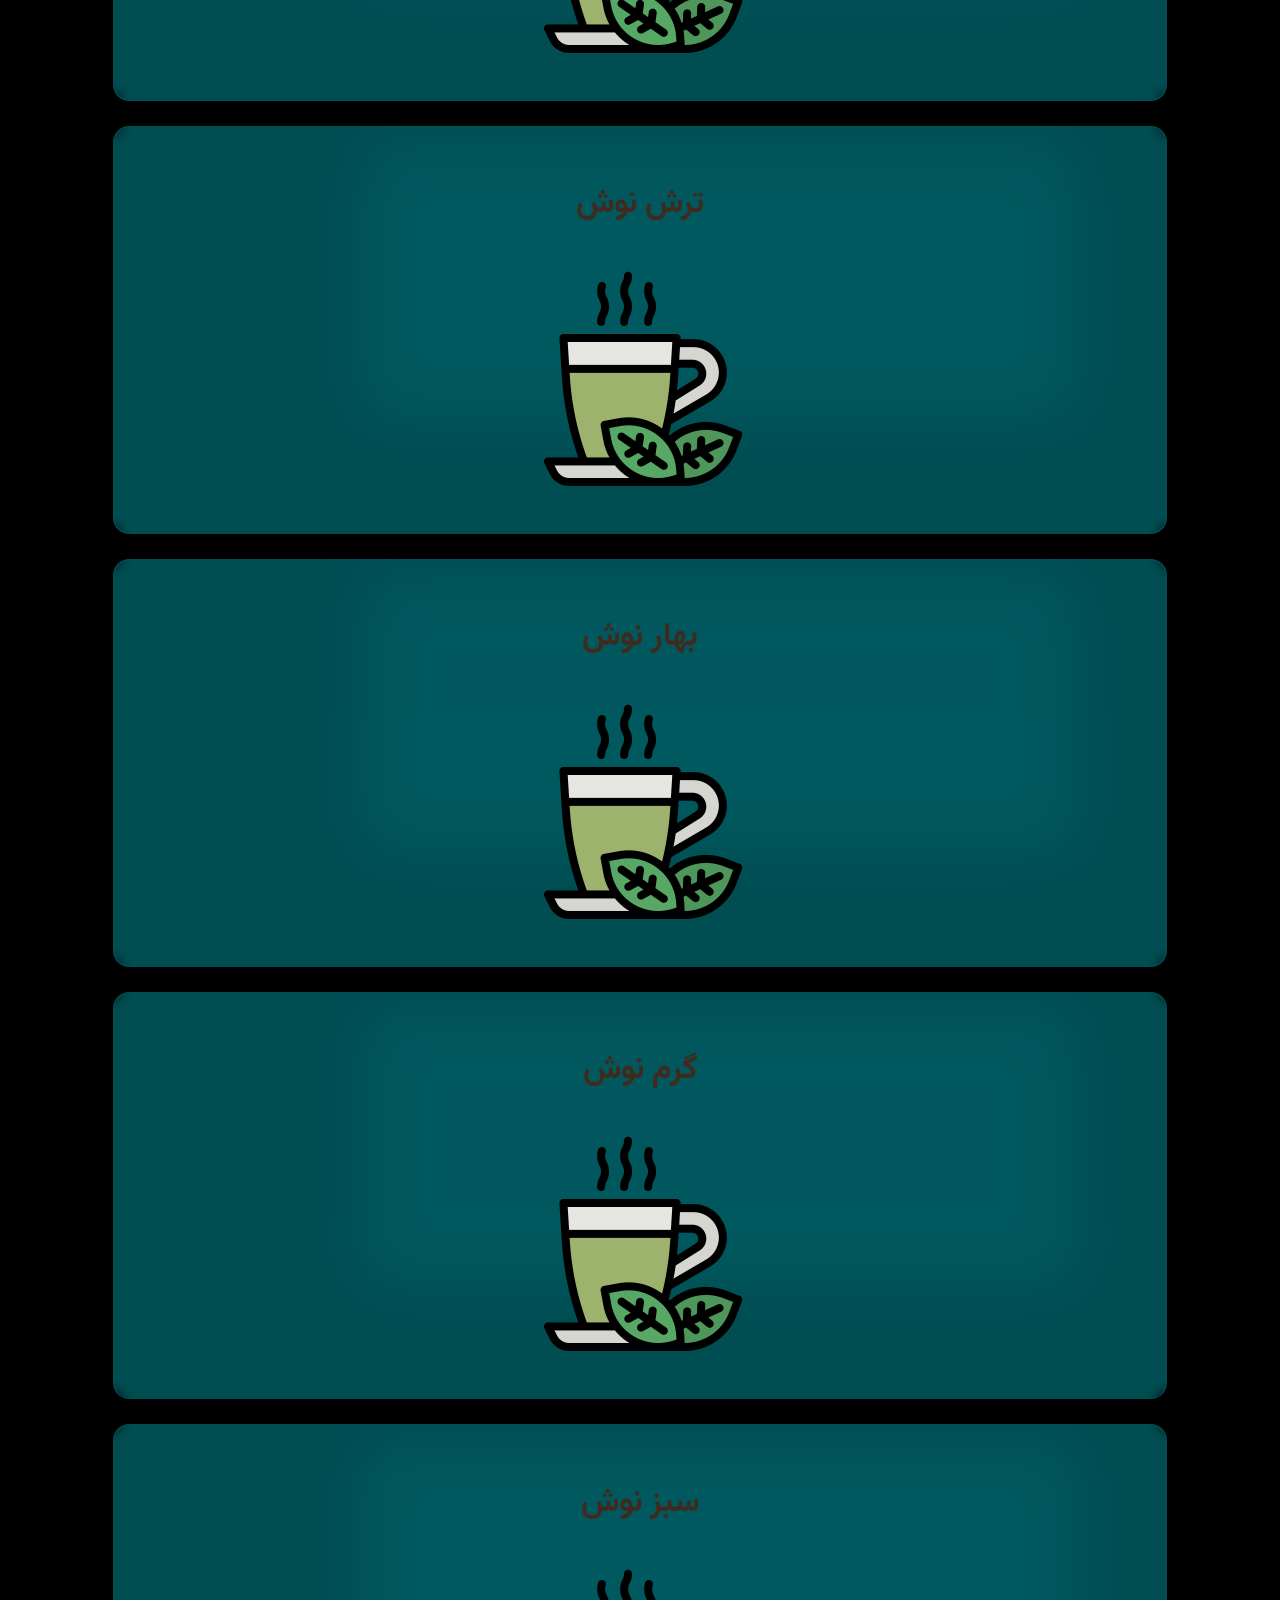
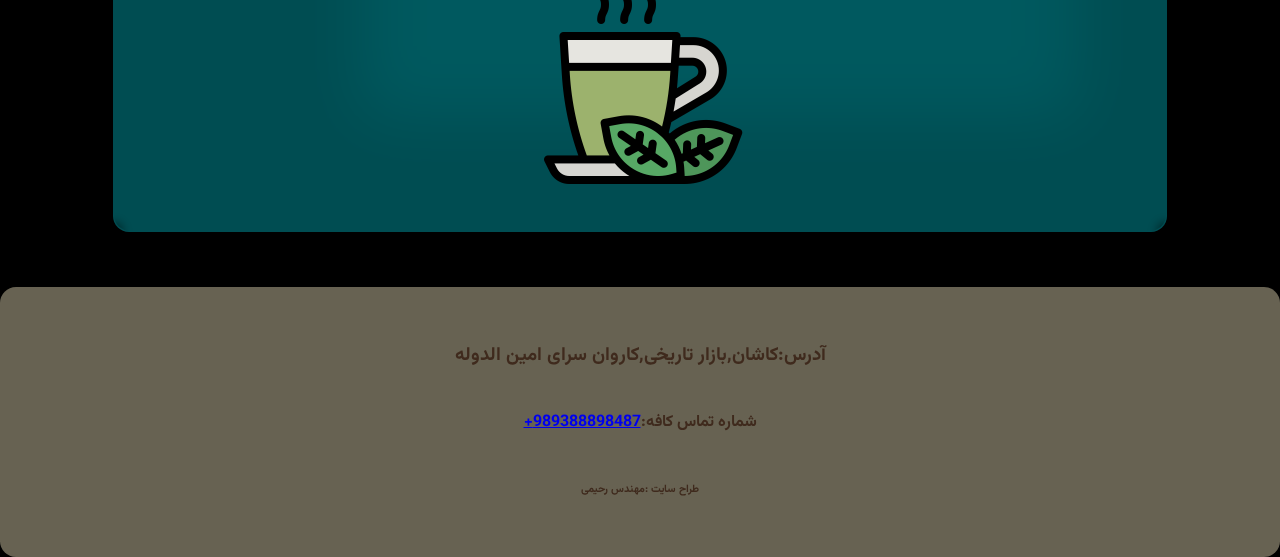
<file: گرم نوش ها.html>
<!DOCTYPE html>
<html>
<head>
    <link href="https://fonts.googleapis.com/css2?family=Vazirmatn:wght@300;400;500;700;900&display=swap" rel="stylesheet">
    <meta charset='utf-8'>
    <meta http-equiv='X-UA-Compatible' content='IE=edge'>
    <title>کافه کاردستی</title>
    <link rel="icon" type="image/x-icon" href="image.jpg">
    <meta name='viewport' content='width=device-width, initial-scale=1'>
    <link rel='stylesheet' type='text/css' media='screen' href='main.css'>
    <style>
        * { box-sizing: border-box; }
    </style>
</head>
<body>
    <header>
        <h1>کافه کاردستی</h1>
    </header>
    <nav>
        <ul>
            <h3><li><a href="index.html" title="شربت">خانه</a></li></h3>
            <h3><li><a href="صبحانه و دسر.html" title="قهوه">صبحانه و دسر</a></li></h3>
            <h3><li><a href="خنک نوش ها.html" title="آبمیوه">خنک نوش</a></li></h3>
        </ul>
    </nav>
    <nav>
        <ul>
            <h3><li><a href="#چای" title="چای">چای</a></li></h3>
            <h3><li><a href="#قهوه" title="قهوه">قهوه</a></li></h3>
            <h3><li><a href="#دم نوش" title="دم نوش">دم نوش</a></li></h3>
        </ul>
    </nav>
    <main>
    <div class="card">
        <div class="card-info">
    <p class="title">
            <H1 id="چای">چای هل</H1>
            <a href="tea.png"><img src="tea.png" title="چای هل" alt="چای هل"></a>
        </div>
    </div>
        <div class="card">
        <div class="card-info">
    <p class="title">
            <H1>چای کرک</H1>
            <a href="tea.png"><img src="tea.png" title="چای کرک" alt="چای کرک"></a>
        </div>
    </div>
        <div class="card">
        <div class="card-info">
    <p class="title">
            <H1>چای ماسالا</H1>
            <a href="tea.png"><img src="tea.png" title="چای ماسالا" alt="چای ماسالا"></a>
        </div>
    </div>
    <div class="card2">
    <p class="title">
        <h3></h3>
    </div>
    <!---------------------------------------------------------------------------------------------------------------------->
    <div class="card">
        <div class="card-info">
    <p class="title">
        <h1 id="قهوه">اسپرسو</h1>
        <a href="coffee.png"><img src="coffee.png" title="اسپرسو" alt="اسپرسو"></a>
        </div>
    </div>
    <!------------------------------------------------------------------------------------------------------------------------>
    <div class="card">
        <div class="card-info">
    <p class="title">
        <h1>آمریکانو</h1>
        <a href="coffee.png"><img src="coffee.png" title="آمریکانو" alt="آمریکانو"></a>
        </div>
    </div> 
    <!------------------------------------------------------------------------------------------------------------------------->
    <div class="card">
        <div class="card-info">
    <p class="title">
        <h1>لاته</h1>
        <a href="coffee.png"><img src="coffee.png" title="لاته" alt="لاته"></a>
        </div>
    </div> 
        <!------------------------------------------------------------------------------------------------------------------------->
    <div class="card">
        <div class="card-info">
    <p class="title">
        <h1>موکا</h1>
        <a href="coffee.png"><img src="coffee.png" title="موکا" alt="موکا"></a>
        </div>
    </div> 
        <!------------------------------------------------------------------------------------------------------------------------->
    <div class="card">
        <div class="card-info">
    <p class="title">
        <h1>کارامل ماکیاتو</h1>
        <a href="coffee.png"><img src="coffee.png" title="کارامل ماکیاتو" alt="کارامل ماکیاتو"></a>
        </div>
    </div> 
        <!------------------------------------------------------------------------------------------------------------------------->
    <div class="card">
        <div class="card-info">
    <p class="title">
        <h1>کاپوچینو</h1>
        <a href="coffee.png"><img src="coffee.png" title="کاپوچینو" alt="کاپوچینو"></a>
        </div>
    </div> 
        <!------------------------------------------------------------------------------------------------------------------------->
    <div class="card">
        <div class="card-info">
    <p class="title">
        <h1>هات چاکلت</h1>
        <a href="coffee.png"><img src="coffee.png" title="هات چاکلت" alt="هات چاکلت"></a>
        </div>
    </div> 
        <!------------------------------------------------------------------------------------------------------------------------->
    <div class="card">
        <div class="card-info">
    <p class="title">
        <h1>شیر داغ</h1>
        <a href="coffee.png"><img src="coffee.png" title="شیر داغ" alt="شیر داغ"></a>
        </div>
    </div> 
        <!------------------------------------------------------------------------------------------------------------------------->
        <div class="card2">
    <p class="title">
        <h3></h3>
    </div>
        <!------------------------------------------------------------------------------------------------------------------------->
    <div class="card">
        <div class="card-info">
    <p class="title">
        <h1 id="دم نوش">آرام نوش</h1>
        <a href="green-tea.png"><img src="green-tea.png" title="آرام نوش" alt="آرام نوش"></a>
        </div>
    </div> 
    <!------------------------------------------------------------------------------------------------------------------------->
    <div class="card">
        <div class="card-info">
    <p class="title">
        <h1>ترش نوش</h1>
        <a href="green-tea.png"><img src="green-tea.png" title="ترش نوش" alt="ترش نوش"></a>
        </div>
    </div> 
    <!------------------------------------------------------------------------------------------------------------------------->
    <div class="card">
        <div class="card-info">
    <p class="title">
        <h1>بهار نوش</h1>
        <a href="green-tea.png"><img src="green-tea.png" title="بهار نوش" alt="بهار نوش"></a>
        </div>
    </div> 
    <!------------------------------------------------------------------------------------------------------------------------->
    <div class="card">
        <div class="card-info">
    <p class="title">
        <h1>گرم نوش</h1>
        <a href="green-tea.png"><img src="green-tea.png" title="گرم نوش" alt="گرم نوش"></a>
        </div>
    </div> 
    <!------------------------------------------------------------------------------------------------------------------------->
    <div class="card">
        <div class="card-info">
    <p class="title">
        <h1>سبز نوش</h1>
        <a href="green-tea.png"><img src="green-tea.png" title="سبز نوش" alt="سبز نوش"></a>
        </div>
    </div> 
    <!------------------------------------------------------------------------------------------------------------------------->
    </main>
    <footer>
        <h3>آدرس:کاشان,بازار تاریخی,کاروان سرای امین الدوله</h3>
        <h4>شماره تماس کافه:<a href="tell:+989388898487">989388898487+</a></h4>
        <h6>طراح سایت :مهندس رحیمی</h6>
    </footer>
</body>
</html>
</file>
<file: main.css>
* {
    direction: rtl;
}
html, body {
    margin: 0;
    padding: 0;
    height: 100%;
    min-height: 100vh;
}

body {
    position: relative;
    background: #000; /* رنگ پشتیبان */
}

body::before {
    content: '';
    position: fixed;
    inset: 0; /* معادل top:0; left:0; right:0; bottom:0 */
    background: url('bak.jpg') center center / cover no-repeat;
    z-index: -1;
}
/* ------------------------------------ */
header, footer {
    margin: 0 auto;
    --background: #D8CDAB7a;
    width: 100%;
    height: 30%;
    padding: 1px;
    border-radius: 1rem;
    background: var(--background);
    position: relative;
    z-index: 1;
    overflow: hidden;
    cursor: pointer;
    transition: transform 0.4s ease;
    border-radius: 1rem;
    display: flex;
    flex-direction: column;
    justify-content: center;
    align-items: center;
    text-align: center;
    padding: 20px;
    box-sizing: border-box;
    color: #3F2A1D;
}
footer {
    clear: both;
    text-align: right;
}
/*-----------------------------------*/
nav {
    padding: 2px 20px 10px 5px;            
    background-color: rgb(144, 171, 139, 0.5);
    margin: 5px 0px;     
    color: #3F2A1D; 
    border-radius: 1rem;          
}
/*-----------------------------------*/
main {
    width: 100%;
    float: left;
    margin-bottom: 10px;
    padding: 20px;
    text-align: center; 
    line-height: 1.5;
}
section {
    border: 1px solid #ccc;
    padding: 10px;
    background-color: #fff;
    margin-bottom: 10px;
    background-color: none;
}
article {
    margin-bottom: 30px;
    border-bottom: 1px solid #ddd;
    padding-bottom: 20px;
}
/* ------------------------------------ */
article p{
    text-align: justify;
    line-height: 1.5;
    text-align: center; 
}                
section h2{
    margin-top: 0;
    text-align: center; 
}
/* ------------------------------------ */
.menu ul{
    list-style-type: none;
    padding: 0;
}
nav ul {
    list-style-type: none;
    padding: 0;
    background-color:rgb(144, 171, 139, 0.1);
    display: flex;
    color: #3F2A1D;
    margin: 2px 0px;  
}
/* ------------------------------------ */
nav li a {
    text-decoration: none;
    color: #3F2A1D;
    display: block;
    padding-right: 2px;
    padding-left: 2px;
    border-left: 1px solid #3F2A1D;
}
nav li a:hover {
    font-weight: bold;
}        
.menu ul li a {
    text-decoration: none;
    background-color: rgba(230, 230, 230, 0.65);
    color: #fff;
    display: block;
    padding: 10px;
    margin-bottom: 5px;

}
.menu ul li a:hover {
    font-weight: bold;
}
/* ------------------------------------ */
#abs_img{
    width: 50%;
}
img {
    border-radius: 8px; /* یا 12px یا هر مقداری که دوست داری */
    width: 50%;
}
/* ------------------------------------ */
.fancy-frame {
    border-radius: 20px;
    border: 6px solid #333;
    padding: 8px;
    background: #fff;
    box-shadow: 0 10px 30px rgba(0,0,0,0.3);
    display: inline-block;
}
/* ------------------------------------ */
.card {
    --background: #00a0ab7a;
    width: 85%;
    height: 85%;
    padding: 1px;
    border-radius: 1rem;
    background: var(--background);
    position: relative;
    z-index: 1;
    overflow: hidden;
    cursor: pointer;
    transition: transform 0.4s ease;
    margin: 0 auto; 
    margin-bottom: 25px;
    color: #3F2A1D;
}
.card::after {
    content: "";
    position: absolute;
    top: -20px;
    left: 0;
    right: 0;
    height: 85%;
    width: 85%;
    background: var(--background);
    border-radius: 1rem;
    filter: blur(40px);
    transform: scale(0.8);
    opacity: 0.3; /* کمی از اول دیده بشه */
    z-index: -1;
    transition: all 0.6s ease;
}

.card-info {
    background: none;
    backdrop-filter: blur(6px);
    width: 100%;
    height: 100%;
    border-radius: 1rem;
    display: flex;
    flex-direction: column;
    justify-content: center;
    align-items: center;
    text-align: center;
    padding: 20px;
    box-sizing: border-box;
    transition: background 0.6s ease;
}

.title {
    font-size: 2rem;
    font-weight: 300;
    color: #ffffff;
    letter-spacing: 0.15em;
    margin: 0 0 12px 0;
}

.subtitle {
    font-size: 1.1rem;
    color: #ffffffcc;
    margin: 0;
    line-height: 1.6;
}

/* افکت هاور */
.card:hover {
    transform: translateY(-12px);
}

.card:hover::after {
    opacity: 0.8;
    transform: scale(0.95);
    top: 10px;
}

.card:hover .card-info {
    background: none;
}
/* ------------------------------------ */
.article-card:hover::after {
    content: '★';
    position: absolute;
    color: #fff;
    font-size: 50px;
    animation: burst 1s forwards;
    pointer-events: none;
}

@keyframes burst {
    0% { transform: scale(0) rotate(0); opacity: 1; }
    100% { transform: scale(3) rotate(360deg); opacity: 0; }
}
/* ------------------------------------ */
.card2{
    --background: #CA910D;
    width: 100%;
    height: 100%;
    padding: 1px;
    border-radius: 1rem;
    background: var(--background);
    position: relative;
    z-index: 1;
    overflow: hidden;
    cursor: pointer;
    transition: transform 0.4s ease;
    margin: 30px 0px;
}
/* ------------------------------------ */
h1, h2, h3, h4, h5, h6 {
    font-family: 'Vazirmatn', sans-serif;
    font-weight: 700;
}
</file>
